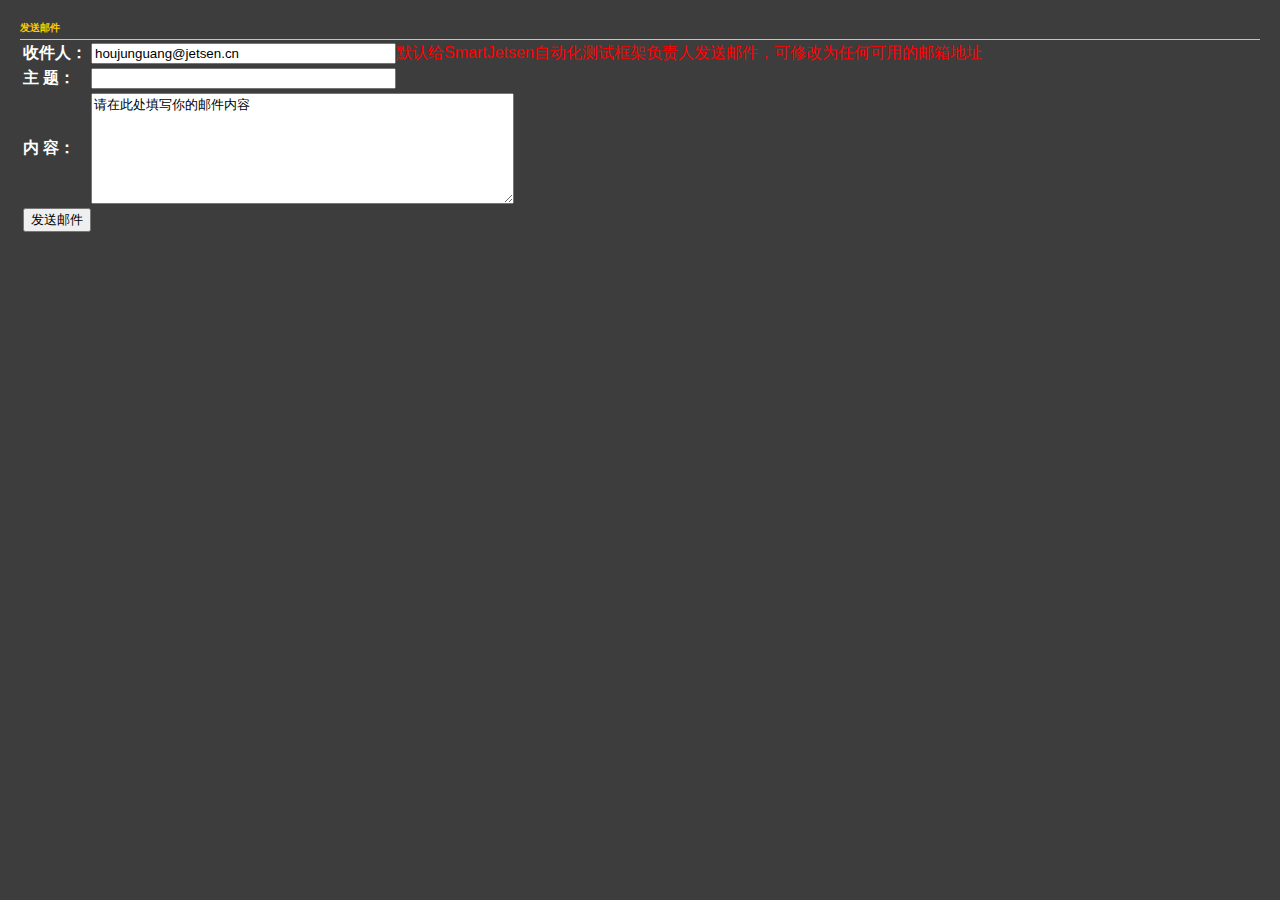
<file: WebAPP/emailform.html>
<html>   
  <head>
  <link href="CSS/basestyle.css" rel="stylesheet" type="text/css" media="screen" />  
  <META http-equiv="Content-Type" content="text/html; charset=UTF-8">  
  <title>SmartJetsen邮件通知表格</title>   
  </head>   
  <body>   
  <h1>发送邮件</h1>   
  <form name="form1" method="post" action="phpfiles/sendemail.php">   
  <table>   
  <tr><td><b>收件人：</b></td><td><input type="text" name="mailto" size="35" value = "houjunguang@jetsen.cn"/><font color ="red">默认给SmartJetsen自动化测试框架负责人发送邮件，可修改为任何可用的邮箱地址</font></td></tr>   
  <tr><td><b>主  题：</b></td>   
  <td><input type="text" name="mailsubject" size="35" /></td></tr>   
  <tr><td><b>内  容：</b></td>   
  <td><textarea name="mailbody" cols="50" rows="7" />请在此处填写你的邮件内容</textarea></td>   
  </tr>   
  <tr><td colspan="2">   
  <input type="submit" name="Submit" value="发送邮件" />   
  </td>   
  </tr>   
  </table>   
  </form>
  </body>   
</html>
</file>
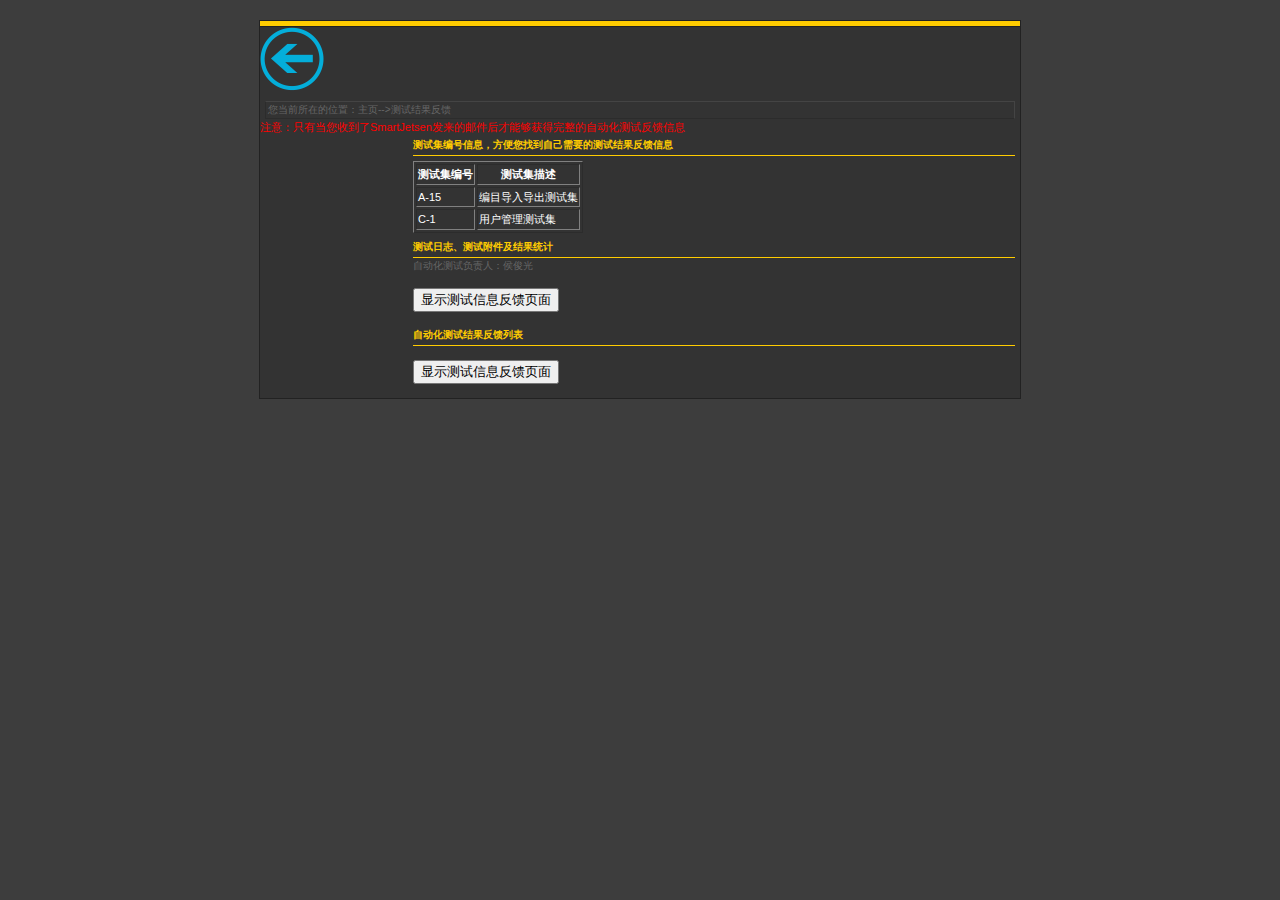
<file: WebAPP/monitor.html>
﻿<!DOCTYPE html PUBLIC "-//W3C//DTD XHTML 1.1//EN"
"http://www.w3.org/TR/xhtml11/DTD/xhtml11.dtd">
<html xmlns="http://www.w3.org/1999/xhtml" xml:lang="en">
	<head>
		<title>测试结果反馈</title>
		<meta http-equiv="content-type" content="text/html; charset=utf-8" />
		<script language="JavaScript">
			function onClickHide(DivId)
			{
			  if(document.getElementById(DivId).style.display=='')
			   { document.getElementById(DivId).style.display='none'; }
			   else
			   { document.getElementById(DivId).style.display=''; }
			   
			}
	    function onClickHideName()
             {           
               var elements = document.getElementsByTagName("div");
    	         for(var i = 0; i<elements.length; i++){
		       if(elements[i].getAttribute("name")=="feedback"){
			     elements[i].style.display = "none";
			  }
             }   
           }
		</script>
		<link rel="stylesheet" type="text/css" href="CSS/monitorstyle.css" />
	</head>
	<body onload="onClickHideName()">
		<div id="outer">
			<div class="orange"></div>
			<div>
				<img src="images/back.png" border="0"
					onclick="javascript:history.back(-1);" title="返回上一页">
			</div>
			<div id="location">
				您当前所在的位置：主页-->测试结果反馈
			</div>
			<div>
				<font color=red>注意：只有当您收到了SmartJetsen发来的邮件后才能够获得完整的自动化测试反馈信息</font>
			</div>
			<!--测试集编号列表-->
			<div id="right">
			  <h1>
					测试集编号信息，方便您找到自己需要的测试结果反馈信息
			  </h1>
			  <p>
			    <table border="1">
				  <tr>
                    <th>测试集编号</th>
                    <th>测试集描述</th>
                  </tr>
				  <tr>
                    <td>A-15</td>
                    <td>编目导入导出测试集</td>
                  </tr>
                  <tr>
                    <td>C-1</td>
                    <td>用户管理测试集</td>
                  </tr>
				</table>
			  </p>
			</div>
			<!--测试日志及测试结果统计-->
			<div id="right">
				<h1>
					测试日志、测试附件及结果统计
				</h1>
				<div class="htimeauth">
					自动化测试负责人：侯俊光
				</div>
				<h2>
					<button type="button" onclick="onClickHide('feedback1')">
						显示测试信息反馈页面
					</button>
				</h2>
				<div id="feedback1" name="feedback">					
					<p>
						<a>测试日志：&nbsp&nbsp&nbsp&nbsp&nbsp&nbsp&nbsp&nbsp&nbsp&nbsp&nbsp&nbsp&nbsp&nbsp&nbsp&nbsp</a>
						<a href="http://192.168.8.132:10006/TestLog/TestResult.log" target= "_blank ">
							<img border="0" src="images/log.png" /> </a>
					</p>
					<p>
						<a>Debug日志：&nbsp&nbsp&nbsp&nbsp&nbsp&nbsp&nbsp&nbsp&nbsp&nbsp&nbsp&nbsp&nbsp</a>
						<a href="http://192.168.8.132:10006/Debug/DebugLog.log" target= "_blank ">
							<img border="0" src="images/debug.png" /> </a>
					</p>
					<p>
						<a>测试附件：&nbsp&nbsp&nbsp&nbsp&nbsp&nbsp&nbsp&nbsp&nbsp&nbsp&nbsp&nbsp&nbsp&nbsp&nbsp&nbsp</a>
						<a href="http://192.168.8.132:10006/Attachments" target= "_blank ">
							<img border="0" src="images/Attachments.png" /> </a>
					</p>
					<p>
						<a>测试结果统计：&nbsp&nbsp&nbsp&nbsp&nbsp&nbsp&nbsp&nbsp&nbsp</a>
						<a href="http://192.168.8.132:10006/phpfiles/statistic.php">
							<img border="0" src="images/statistic.png" /> </a>
					</p>
				</div>
			</div>
			<!--测试信息反馈-->
			<div id="right">
				<div class="htimeauth">
					<h1>自动化测试结果反馈列表</h1>
				</div>
				<h2>
					<button type="button" onclick="onClickHide('feedback2')">
						显示测试信息反馈页面
					</button>
				</h2>
				<div id="feedback2" name="feedback">
					<p>
						<a>HTML测试报告：&nbsp&nbsp&nbsp&nbsp&nbsp</a>
						<a href="http://192.168.8.132:10006/TestReport" target= "_blank ">
							<img border="0" src="images/html.png" /> </a>
					</p>
					<p>
						<a>测试截图：&nbsp&nbsp&nbsp&nbsp&nbsp&nbsp&nbsp&nbsp&nbsp&nbsp&nbsp&nbsp&nbsp</a>
						<a href="http://192.168.8.132:10006/TestPicture" target= "_blank ">
							<img border="0" src="images/picture.png" /> </a>
					</p>
					<p>
						<a>测试录屏：&nbsp&nbsp&nbsp&nbsp&nbsp&nbsp&nbsp&nbsp&nbsp&nbsp&nbsp&nbsp&nbsp</a>
						<a href="http://192.168.8.132:10006/TestVideo/" target= "_blank ">
							<img border="0" src="images/video.png" /> </a>
					</p>
				</div>
			</div>
		</div>
	</body>
</html>
</file>
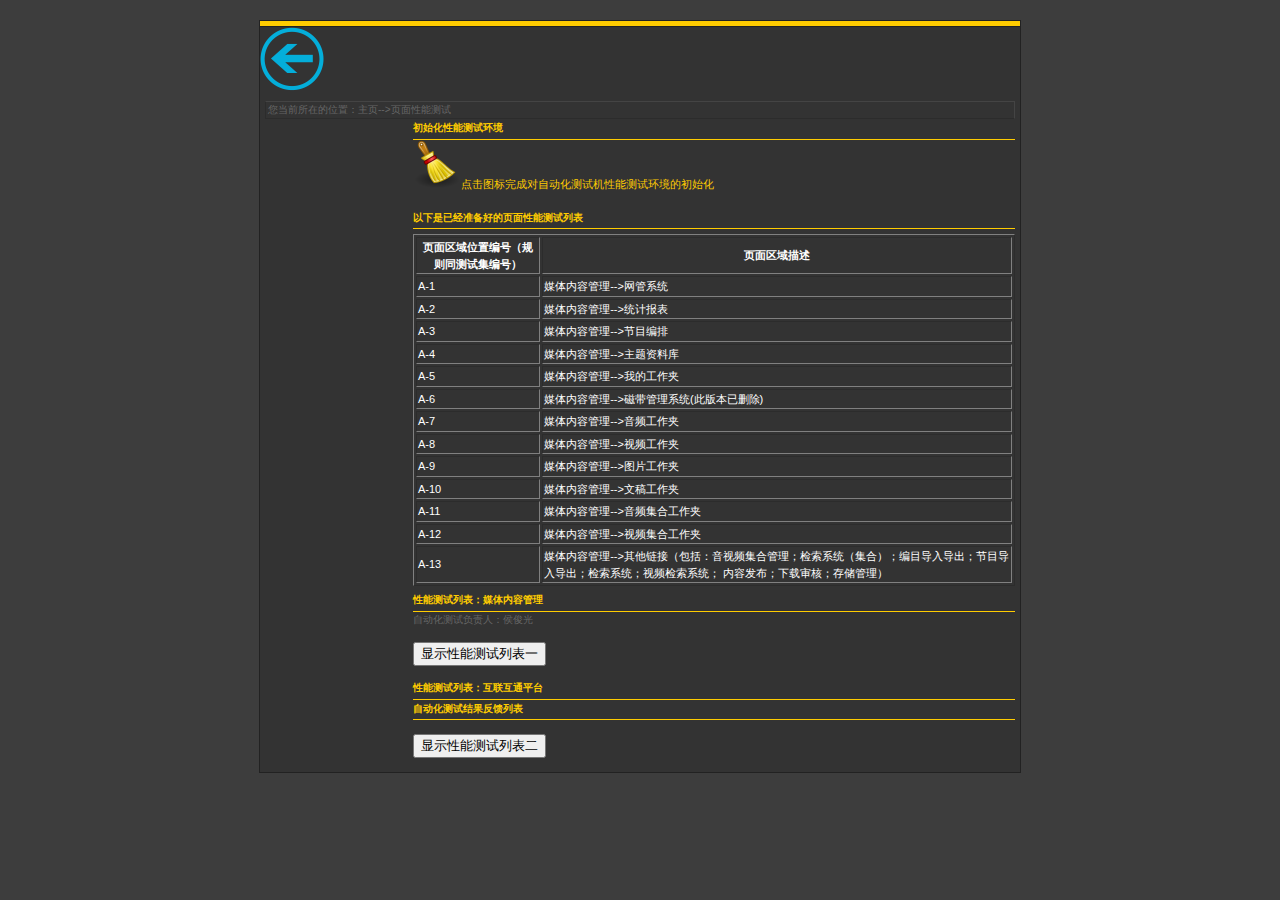
<file: WebAPP/pageload.html>
<!DOCTYPE html PUBLIC "-//W3C//DTD XHTML 1.1//EN"
"http://www.w3.org/TR/xhtml11/DTD/xhtml11.dtd">
<html xmlns="http://www.w3.org/1999/xhtml" xml:lang="en">
	<head>
		<title>页面性能测试</title>
		<meta http-equiv="content-type" content="text/html; charset=utf-8" />
		<script language="JavaScript">
			function onClickHide(DivId)
			{
			  if(document.getElementById(DivId).style.display=='')
			   { document.getElementById(DivId).style.display='none'; }
			   else
			   { document.getElementById(DivId).style.display=''; }
			   
			}
	    function onClickHideName()
             {           
               var elements = document.getElementsByTagName("div");
    	         for(var i = 0; i<elements.length; i++){
		       if(elements[i].getAttribute("name")=="pageload"){
			     elements[i].style.display = "none";
			  }
             }   
           }
		</script>
		<link rel="stylesheet" type="text/css" href="CSS/monitorstyle.css" />
	</head>
	<body onload="onClickHideName()">
		<div id="outer">
			<div class="orange"></div>
			<div>
				<img src="images/back.png" border="0"
					onclick="javascript:history.back(-1);" title="返回上一页">
			</div>
			<div id="location">
				您当前所在的位置：主页-->页面性能测试
			</div>
			<!--已完成的性能测试页面列表-->
			<div id="right">
			  <h1>
			       初始化性能测试环境
			  </h1>
			  <div>
						<a href="./phpfiles/Pageload/DeletePerformanceData.php" target= "_blank ">
							<img border="0" src="images/iniperformance_48.png" title="初始化性能测试环境" />点击图标完成对自动化测试机性能测试环境的初始化 </a>
			  </div>
			  <br />			
			  <h1>
					以下是已经准备好的页面性能测试列表
			  </h1>
			  <p>
			    <table border="1">
				  <tr>
                    <th>页面区域位置编号（规则同测试集编号）</th>
                    <th>页面区域描述</th>
                  </tr>
				  <tr>
                    <td>A-1</td>
                    <td>媒体内容管理-->网管系统</td>
                  </tr>
				  <tr>
                    <td>A-2</td>
                    <td>媒体内容管理-->统计报表</td>
                  </tr>
				  <tr>
                    <td>A-3</td>
                    <td>媒体内容管理-->节目编排</td>
                  </tr>
				  <tr>
                    <td>A-4</td>
                    <td>媒体内容管理-->主题资料库</td>
                  </tr>
				  <tr>
                    <td>A-5</td>
                    <td>媒体内容管理-->我的工作夹</td>
                  </tr>
				  <tr>
                    <td>A-6</td>
                    <td>媒体内容管理-->磁带管理系统(此版本已删除)</td>
                  </tr>
				  <tr>
                    <td>A-7</td>
                    <td>媒体内容管理-->音频工作夹</td>
                  </tr>
				  <tr>
                    <td>A-8</td>
                    <td>媒体内容管理-->视频工作夹</td>
                  </tr>
				  <tr>
                    <td>A-9</td>
                    <td>媒体内容管理-->图片工作夹</td>
                  </tr>
				  <tr>
                    <td>A-10</td>
                    <td>媒体内容管理-->文稿工作夹</td>
                  </tr>
				  <tr>
                    <td>A-11</td>
                    <td>媒体内容管理-->音频集合工作夹</td>
                  </tr>
				  <tr>
                    <td>A-12</td>
                    <td>媒体内容管理-->视频集合工作夹</td>
                  </tr>
				  <tr>
                    <td>A-13</td>
                    <td>媒体内容管理-->其他链接（包括：音视频集合管理；检索系统（集合）；编目导入导出；节目导入导出；检索系统；视频检索系统；
					内容发布；下载审核；存储管理）</td>
                  </tr>
				</table>
			  </p>
			</div>
			<!--具体的页面性能测试列表项-->
			<div id="right">
				<h1>
					性能测试列表：媒体内容管理
				</h1>
				<div class="htimeauth">
					自动化测试负责人：侯俊光
				</div>
				<h2>
					<button type="button" onclick="onClickHide('pageload1')">
						显示性能测试列表一
					</button>
				</h2>
				<div id="pageload1" name="pageload">					
					<p> 					  
					  <form action="phpfiles/Pageload/A-1.php" method="post">
						<input name="submit" type="image" src = "images/Pageload.png">A-1网管系统<a>
					  </form>
					  <form action="phpfiles/Pageload/A-2.php" method="post">
						<input name="submit" type="image" src = "images/Pageload.png">A-2统计报表<a>
					  </form>
					  <form action="phpfiles/Pageload/A-3.php" method="post">
						<input name="submit" type="image" src = "images/Pageload.png">A-3节目编排<a>
					  </form>
					  <form action="phpfiles/Pageload/A-4.php" method="post">
						<input name="submit" type="image" src = "images/Pageload.png">A-4主题资料库<a>
					  </form>
					  <form action="phpfiles/Pageload/A-5.php" method="post">
						<input name="submit" type="image" src = "images/Pageload.png">A-5我的工作夹<a>
					  </form>
					  <form action="" method="post">
						<input name="submit" type="image" src = "images/Pageload.png">A-6磁带管理系统（此版本已删除，不能用）<a>
					  </form>
					  <form action="phpfiles/Pageload/A-7.php" method="post">
						<input name="submit" type="image" src = "images/Pageload.png">A-7音频工作夹<a>
					  </form>
					  <form action="phpfiles/Pageload/A-8.php" method="post">
						<input name="submit" type="image" src = "images/Pageload.png">A-8视频工作夹<a>
					  </form>
					  <form action="phpfiles/Pageload/A-9.php" method="post">
						<input name="submit" type="image" src = "images/Pageload.png">A-9图片工作夹<a>
					  </form>
					  <form action="phpfiles/Pageload/A-10.php" method="post">
						<input name="submit" type="image" src = "images/Pageload.png">A-10文稿工作夹<a>
					  </form>
					  <form action="phpfiles/Pageload/A-11.php" method="post">
						<input name="submit" type="image" src = "images/Pageload.png">A-11音频集合工作夹<a>
					  </form>
					  <form action="phpfiles/Pageload/A-12.php" method="post">
						<input name="submit" type="image" src = "images/Pageload.png">A-12视频集合工作夹<a>
					  </form>
					  <form action="phpfiles/Pageload/A-13.php" method="post">
						<input name="submit" type="image" src = "images/Pageload.png">A-13其他链接<a>
					  </form>
					</p>
				</div>
			</div>
			<!--测试信息反馈-->
			<div id="right">
			    <h1>
				    性能测试列表：互联互通平台
				</h1>
				<div class="htimeauth">
					<h1>自动化测试结果反馈列表</h1>
				</div>
				<h2>
					<button type="button" onclick="onClickHide('pageload2')">
						显示性能测试列表二
					</button>
				</h2>
				<div id="pageload2" name="pageload">
					<p>
						<form action="phpfiles/Pageload/A-1.php" method="post">
						  <input name="submit" type="image" src = "images/Pageload.png" target="_blank">A-1网管系统<a>
					    </form>
					</p>
				</div>
			</div>
		</div>
	</body>
</html>
</file>
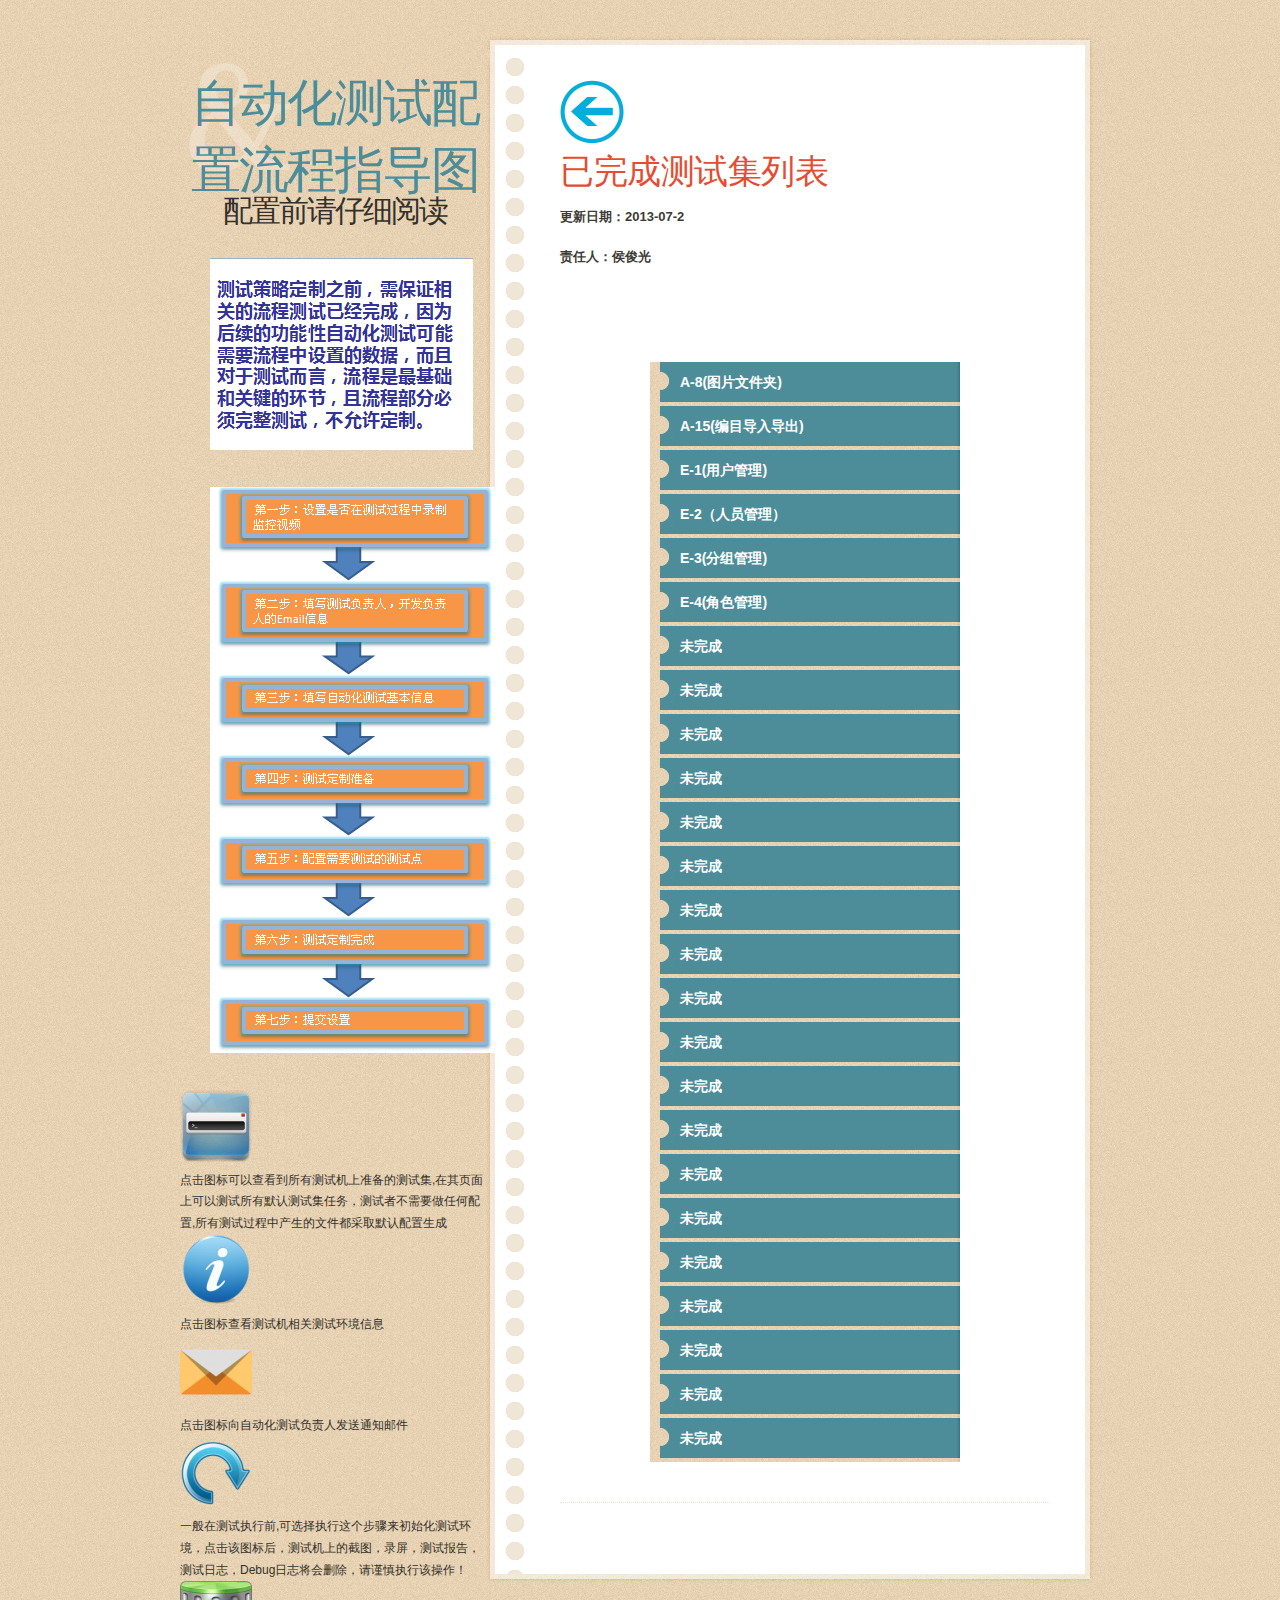
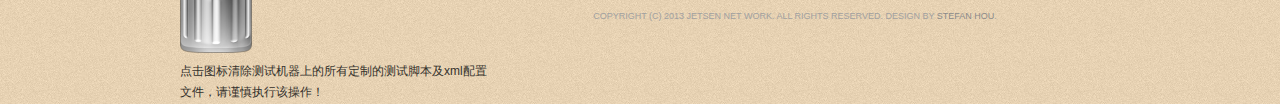
<file: WebAPP/testsuitelist.html>
<!DOCTYPE html PUBLIC "-//W3C//DTD XHTML 1.0 Strict//EN" "http://www.w3.org/TR/xhtml1/DTD/xhtml1-strict.dtd">
<html xmlns="http://www.w3.org/1999/xhtml">
<head>
<meta name="keywords" content="" />
<meta name="description" content="" />
<meta http-equiv="content-type" content="text/html; charset=utf-8" />
<title>测试集配置列表</title>
<link href="CSS/testsuiteliststyle.css" rel="stylesheet" type="text/css" media="screen" />
</head>
<body>
<div id="wrapper">
	<div id="page">
		<div id="page-bgtop">
			<div id="page-bgbtm">
				<div id="content">
					<div class="post">
					    <h1><div><img src="images/back.png" border="0" onclick="javascript:history.back(-1);" title="返回上一页"></div></h1>
						<h2 class="title"><a>已完成测试集列表</a></h2>
						<p class="meta"><span class="date">更新日期：2013-07-2</span></p>
						<p class="meta"><span>责任人：侯俊光</span></p>
						<div style="clear: both;">&nbsp;</div>
						<div class="entry">
							<div id="menu">
						<ul>
						    <li><a href="./Project/A/A-8-config.html">A-8(图片文件夹)</a></li>
							<li><a href="A-15-config.html">A-15(编目导入导出)</a></li>
							<li><a href="./Project/E/E-1-config.html">E-1(用户管理)</a></li>
							<li><a href="./Project/E/E-2-config.html">E-2（人员管理）</a></li>
							<li><a href="./Project/E/E-3-config.html">E-3(分组管理)</a></li>
							<li><a href="./Project/E/E-4-config.html">E-4(角色管理)</a></li>
							<li><a href="#">未完成</a></li>
							<li><a href="#">未完成</a></li>
							<li><a href="#">未完成</a></li>
							<li><a href="#">未完成</a></li>
							<li><a href="#">未完成</a></li>
							<li><a href="#">未完成</a></li>
							<li><a href="#">未完成</a></li>
							<li><a href="#">未完成</a></li>
							<li><a href="#">未完成</a></li>
							<li><a href="#">未完成</a></li>
							<li><a href="#">未完成</a></li>
							<li><a href="#">未完成</a></li>
							<li><a href="#">未完成</a></li>
							<li><a href="#">未完成</a></li>
							<li><a href="#">未完成</a></li>
							<li><a href="#">未完成</a></li>
							<li><a href="#">未完成</a></li>
							<li><a href="#">未完成</a></li>
							<li><a href="#">未完成</a></li>
						</ul>
					</div>
						</div>
					</div>
					<div style="clear: both;">&nbsp;</div>
				</div>
				<!-- end #content -->
				<div id="sidebar">
					<div id="logo">
						<h1><a>自动化测试配置流程指导图</a></h1>
						<p><a>配置前请仔细阅读</a></p>						
					    <ul>
						<p><img src="images/notice1.png"></p>
						<p><img src="images/config_flow.png"></p>
						<div>
						<a href="./phpfiles/showraketask.php" target= "_blank ">
							<img border="0" src="images/RunningTest_72.png" title="运行所有测试机上的默认测试任务" /> </a><br />点击图标可以查看到所有测试机上准备的测试集,在其页面上可以测试所有默认测试集任务，测试者不需要做任何配置,所有测试过程中产生的文件都采取默认配置生成
			            </div>
						<div>
						<a href="./phpfiles/sysinfo.php" target= "_blank ">
							<img border="0" src="images/sysinfo.png" title="查看测试机器环境信息" /> </a><br />点击图标查看测试机相关测试环境信息
			            </div>
						<div>
						<a href="emailform.html" target= "_blank ">
							<img border="0" src="images/email.png" title="给自动化测试负责人发送通知邮件" /></a><br />点击图标向自动化测试负责人发送通知邮件
			            </div>
						<div>
						<a href="./phpfiles/ini.php" target= "_blank ">
							<img border="0" src="images/ini.png" title="初始化测试机环境" /></a><br />一般在测试执行前,可选择执行这个步骤来初始化测试环境，点击该图标后，测试机上的截图，录屏，测试报告，测试日志，Debug日志将会删除，请谨慎执行该操作！
			            </div>
						<div>
						<a href="./phpfiles/deletescript.php" target= "_blank ">
							<img border="0" src="images/delete.png" title="初始化定制测试环境" /></a><br />点击图标清除测试机器上的所有定制的测试脚本及xml配置文件，请谨慎执行该操作！
			            </div>
						</ul>
					</div>
				</div>
				<!-- end #sidebar -->
				<div style="clear: both;">&nbsp;</div>
			</div>
		</div>
	</div>
	<!-- end #page -->
</div>
<div id="footer">
	<p>Copyright (c) 2013 Jetsen net work. All rights reserved. Design by <a>Stefan HOU</a>.</p>
</div>
<!-- end #footer -->
</body>
</html>
</file>
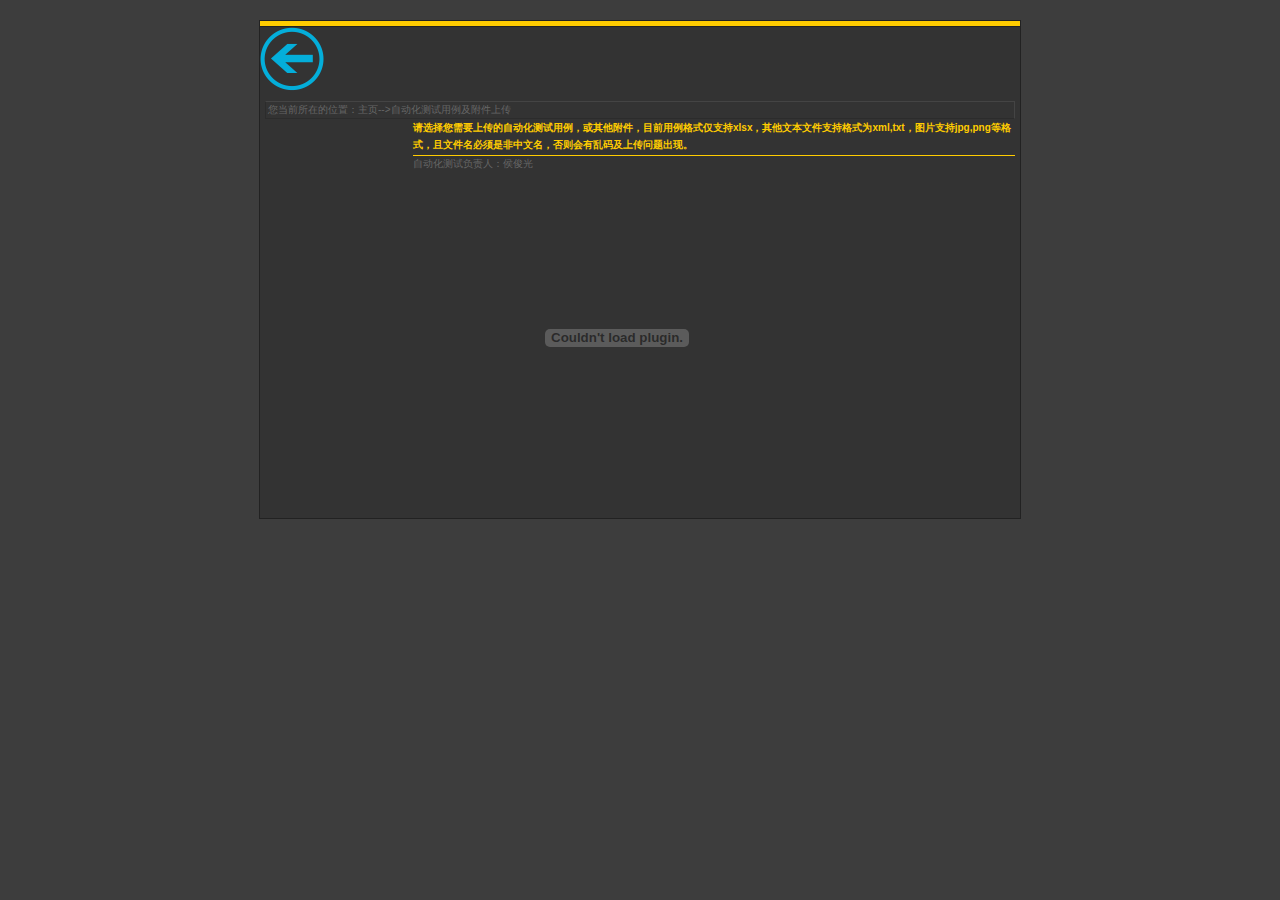
<file: WebAPP/upload.html>
﻿<!DOCTYPE html PUBLIC "-//W3C//DTD XHTML 1.1//EN"
"http://www.w3.org/TR/xhtml11/DTD/xhtml11.dtd">
<html xmlns="http://www.w3.org/1999/xhtml" xml:lang="en">
	<head>
		<title>自动化测试用例及附件上传</title>
		<meta http-equiv="content-type" content="text/html; charset=utf-8" />
		<script language="JavaScript">
		function challs_flash_update(){ //Flash 初始化函数
	var a={};
	//定义变量为Object 类型

	a.title = "上传文件"; //设置组件头部名称
	
	a.FormName = "Filedata";
	//设置Form表单的文本域的Name属性
	
	a.url="phpfiles/update.php"; 
	//设置服务器接收代码文件
	
	a.parameter="bs=tyi&id=50"; 
	//设置提交参数，以GET形式提交
	
	a.typefile=["Files (*.xlsx,*.xml,*.txt，*.doc)","*.xlsx;*.xml;*.txt;*.doc;","GIF (*.gif)","*.gif;","PNG (*.png)","*.png;","JPEG (*.jpg,*.jpeg)","*.jpg;*.jpeg;"];
	//设置可以上传文件 数组类型
	//"Images (*.gif,*.png,*.jpg)"为用户选择要上载的文件时可以看到的描述字符串,
	//"*.gif;*.png;*.jpg"为文件扩展名列表，其中列出用户选择要上载的文件时可以看到的 Windows 文件格式，以分号相隔
	//2个为一组，可以设置多组文件类型
	
	a.UpSize=0;
	//可限制传输文件总容量，0或负数为不限制，单位MB
	
	a.fileNum=0;
	//可限制待传文件的数量，0或负数为不限制
	
	a.size=1;
	//上传单个文件限制大小，单位MB，可以填写小数类型
	
	a.FormID=['select','select2'];
	//设置每次上传时将注册了ID的表单数据以POST形式发送到服务器
	//需要设置的FORM表单中checkbox,text,textarea,radio,select项目的ID值,radio组只需要一个设置ID即可
	//参数为数组类型，注意使用此参数必须有 challs_flash_FormData() 函数支持
	
	a.autoClose=1;
	//上传完成条目，将自动删除已完成的条目，值为延迟时间，以秒为单位，当值为 -1 时不会自动关闭，注意：当参数CompleteClose为false时无效
	
	a.CompleteClose=true;
	//设置为true时，上传完成的条目，将也可以取消删除条目，这样参数 UpSize 将失效, 默认为false
	
	a.repeatFile=true;
	//设置为true时，可以过滤用户已经选择的重复文件，否则可以让用户多次选择上传同一个文件，默认为false
	
	a.returnServer=true;
	//设置为true时，组件必须等到服务器有反馈值了才会进行下一个步骤，否则不会等待服务器返回值，直接进行下一步骤，默认为false
	
	a.MD5File = 1;
	//设置MD5文件签名模式，参数如下 ,注意：FLASH无法计算超过100M的文件,在无特殊需要时，请设置为0
	//0为关闭MD5计算签名
	//1为直接计算MD5签名后上传
	//2为计算签名，将签名提交服务器验证，在根据服务器反馈来执行上传或不上传
	//3为先提交文件基本信息，根据服务器反馈，执行MD5签名计算或直接上传，如果是要进行MD5计算，计算后，提交计算结果，在根据服务器反馈，来执行是否上传或不上传
	
	a.loadFileOrder=true;
	//选择的文件加载文件列表顺序，TRUE = 正序加载，FALSE = 倒序加载
	
	a.mixFileNum=0;
	//至少选择的文件数量，设置这个将限制文件列表最少正常数量（包括等待上传和已经上传）为设置的数量，才能点击上传，0为不限制
	
	a.ListShowType = 2;
	//文件列表显示类型：1 = 传统列表显示，2 = 缩略图列表显示（适用于图片专用上传）
	
	a.InfoDownRight = "等待上传：%1%个  已上传：%2%个";
	//右下角统计信息的文本设置,文本中的 %1% = 等待上传数量的替换符号，%2% = 已经上传数量的替换符号
	
	a.TitleSwitch = true;
	//是否显示组件头部
	
	a.ForceFileNum=0;
	//强制条目数量，已上传和待上传条目相加等于为设置的值（不包括上传失败的条目），否则不让上传, 0为不限制，设置限制后mixFileNum,autoClose和fileNum属性将无效！
	
	a.autoUpload = false;
	//设置为true时，用户选择文件后，直接开始上传，无需点击上传，默认为false;
	
	a.adjustOrder = true;
	//设置为true时，用户可以拖动列表，重新排列位置
	
	a.deleteAllShow = true;
	//设置是否显示，全部清除按钮
	
	return a ;
	//返回Object
}

function challs_flash_onComplete(a){ //每次上传完成调用的函数，并传入一个Object类型变量，包括刚上传文件的大小，名称，上传所用时间,文件类型
	var name=a.fileName; //获取上传文件名
	var size=a.fileSize; //获取上传文件大小，单位字节
	var time=a.updateTime; //获取上传所用时间 单位毫秒
	var type=a.fileType; //获取文件类型，在 Windows 上，此属性是文件扩展名。 在 Macintosh 上，此属性是由四个字符组成的文件类型
	document.getElementById('show').innerHTML+=name+' --- '+size+'字节 ----文件类型：'+type+'--- 用时 '+(time/1000)+'秒<br><br>'
}

function challs_flash_onCompleteData(a){ //获取服务器反馈信息事件
	document.getElementById('show').innerHTML+='<font color="#ff0000">服务器端反馈信息：</font><br />'+a+'<br />';	
}
function challs_flash_onStart(a){ //开始一个新的文件上传时事件,并传入一个Object类型变量，包括刚上传文件的大小，名称，类型
	var name=a.fileName; //获取上传文件名
	var size=a.fileSize; //获取上传文件大小，单位字节
	var type=a.fileType; //获取文件类型，在 Windows 上，此属性是文件扩展名。 在 Macintosh 上，此属性是由四个字符组成的文件类型
	document.getElementById('show').innerHTML+=name+'开始上传！<br />';
	
	return true; //返回 false 时，组件将会停止上传
}

function challs_flash_onCompleteAll(a){ //上传文件列表全部上传完毕事件,参数 a 数值类型，返回上传失败的数量
	document.getElementById('show').innerHTML+='<font color="#ff0000">所有文件上传完毕，</font>上传失败'+a+'个！<br />';
	//window.location.href='http://www.access2008.cn/update'; //传输完成后，跳转页面
}

function challs_flash_deleteAllFiles(){ //清空按钮点击时，出发事件

	//返回 true 清空，false 不清空
	return confirm("你确定要清空列表吗?");
}

function challs_flash_onError(a){ //上传文件发生错误事件，并传入一个Object类型变量，包括错误文件的大小，名称，类型
	var err=a.textErr; //错误信息
	var name=a.fileName; //获取上传文件名
	var size=a.fileSize; //获取上传文件大小，单位字节
	var type=a.fileType; //获取文件类型，在 Windows 上，此属性是文件扩展名。 在 Macintosh 上，此属性是由四个字符组成的文件类型
	document.getElementById('show').innerHTML+='<font color="#ff0000">'+name+' - '+err+'</font><br />';
}

function challs_flash_FormData(a){ // 使用FormID参数时必要函数
	try{
		var value = '';
		var id=document.getElementById(a);
		if(id.type == 'radio'){
			var name = document.getElementsByName(id.name);
			for(var i = 0;i<name.length;i++){
				if(name[i].checked){
					value = name[i].value;
				}
			}
		}else if(id.type == 'checkbox'){
			var name = document.getElementsByName(id.name);
			for(var i = 0;i<name.length;i++){
				if(name[i].checked){
					if(i>0) value+=",";
					value += name[i].value;
				}
			}
		}else{
			value = id.value;
		}
		return value;
	 }catch(e){
		return '';
	 }
}

function challs_flash_style(){ //组件颜色样式设置函数
	var a = {};
	
	/*  整体背景颜色样式 */
	a.backgroundColor=['#f6f6f6','#f3f8fd','#dbe5f1'];	//颜色设置，3个颜色之间过度
	a.backgroundLineColor='#5576b8';					//组件外边框线颜色
	a.backgroundFontColor='#066AD1';					//组件最下面的文字颜色
	a.backgroundInsideColor='#FFFFFF';					//组件内框背景颜色
	a.backgroundInsideLineColor=['#e5edf5','#34629e'];	//组件内框线颜色，2个颜色之间过度
	a.upBackgroundColor='#ffffff';						//上翻按钮背景颜色设置
	a.upOutColor='#000000';								//上翻按钮箭头鼠标离开时颜色设置
	a.upOverColor='#FF0000';							//上翻按钮箭头鼠标移动上去颜色设置
	a.downBackgroundColor='#ffffff';					//下翻按钮背景颜色设置
	a.downOutColor='#000000';							//下翻按钮箭头鼠标离开时颜色设置
	a.downOverColor='#FF0000';							//下翻按钮箭头鼠标移动上去时颜色设置
	
	/*  头部颜色样式 */
	a.Top_backgroundColor=['#e0eaf4','#bcd1ea']; 		//颜色设置，数组类型，2个颜色之间过度
	a.Top_fontColor='#245891';							//头部文字颜色
	
	
	/*  按钮颜色样式 */
	a.button_overColor=['#FBDAB5','#f3840d'];			//鼠标移上去时的背景颜色，2个颜色之间过度
	a.button_overLineColor='#e77702';					//鼠标移上去时的边框颜色
	a.button_overFontColor='#ffffff';					//鼠标移上去时的文字颜色
	a.button_outColor=['#ffffff','#dde8fe']; 			//鼠标离开时的背景颜色，2个颜色之间过度
	a.button_outLineColor='#91bdef';					//鼠标离开时的边框颜色
	a.button_outFontColor='#245891';					//鼠标离开时的文字颜色
	
	/* 文件列表样式 */
	a.List_backgroundColor='#EAF0F8';					//列表背景色
	a.List_fontColor='#333333';							//列表文字颜色
	a.List_LineColor='#B3CDF1';							//列表分割线颜色
	a.List_cancelOverFontColor='#ff0000';				//列表取消文字移上去时颜色
	a.List_cancelOutFontColor='#D76500';				//列表取消文字离开时颜色
	a.List_progressBarLineColor='#B3CDF1';				//进度条边框线颜色
	a.List_progressBarBackgroundColor='#D8E6F7';		//进度条背景颜色	
	a.List_progressBarColor=['#FFCC00','#FFFF00'];		//进度条进度颜色，2个颜色之间过度
	
	/* 错误提示框样式 */
	a.Err_backgroundColor='#C0D3EB';					//提示框背景色
	a.Err_LineColor='#5D7CBB';							//提示框边框线景色
	a.Err_cancelOverColor='#0066CC';					//提示框取消按钮移上去时颜色
	a.Err_cancelOutColor='#FF0000';						//提示框取消按钮离开时颜色
	a.Err_fontColor='#245891';							//提示框文字颜色
	
	
	return a;
}


var isMSIE = (navigator.appName == "Microsoft Internet Explorer");   
function thisMovie(movieName){   
  if(isMSIE){   
  	return window[movieName];   
  }else{
  	return document[movieName];   
  }   
}
		</script>
		<link rel="stylesheet" type="text/css" href="CSS/monitorstyle.css" />
	</head>
	<body>
		<div id="outer">
			<div class="orange"></div>
			<div>
				<img src="images/back.png" border="0"
					onclick="javascript:history.back(-1);" title="返回上一页">
			</div>
			<div id="location">
				您当前所在的位置：主页-->自动化测试用例及附件上传
			</div>
			<div id="right">
				<h1>
					请选择您需要上传的自动化测试用例，或其他附件，目前用例格式仅支持xlsx，其他文本文件支持格式为xml,txt，图片支持jpg,png等格式，且文件名必须是非中文名，否则会有乱码及上传问题出现。
				</h1>
				<div class="htimeauth">
					自动化测试负责人：侯俊光
				</div>
				<div>					
	            <p>
					<object classid="clsid:d27cdb6e-ae6d-11cf-96b8-444553540000" codebase="http://download.macromedia.com/pub/shockwave/cabs/flash/swflash.cab#version=11.7.700.224" width="580" height="460" id="update" align="middle">
                   <param name="allowFullScreen" value="false" />
                   <param name="allowScriptAccess" value="always" />
	               <param name="movie" value="update.swf" />
                   <param name="quality" value="high" />
                   <param name="bgcolor" value="#ffffff" />
                    <embed src="update.swf" quality="high" bgcolor="#ffffff" width="408" height="320" name="update" align="middle" allowScriptAccess="always" allowFullScreen="false" type="application/x-shockwave-flash" pluginspage="http://www.macromedia.com/go/getflashplayer" />
	               </object>
				</p>   
				   <div id="show" style="margin-top:20px; width:500px; text-align:left;"></div>
				</div>
			</div>
		</div>
	</body>
</html>
</file>
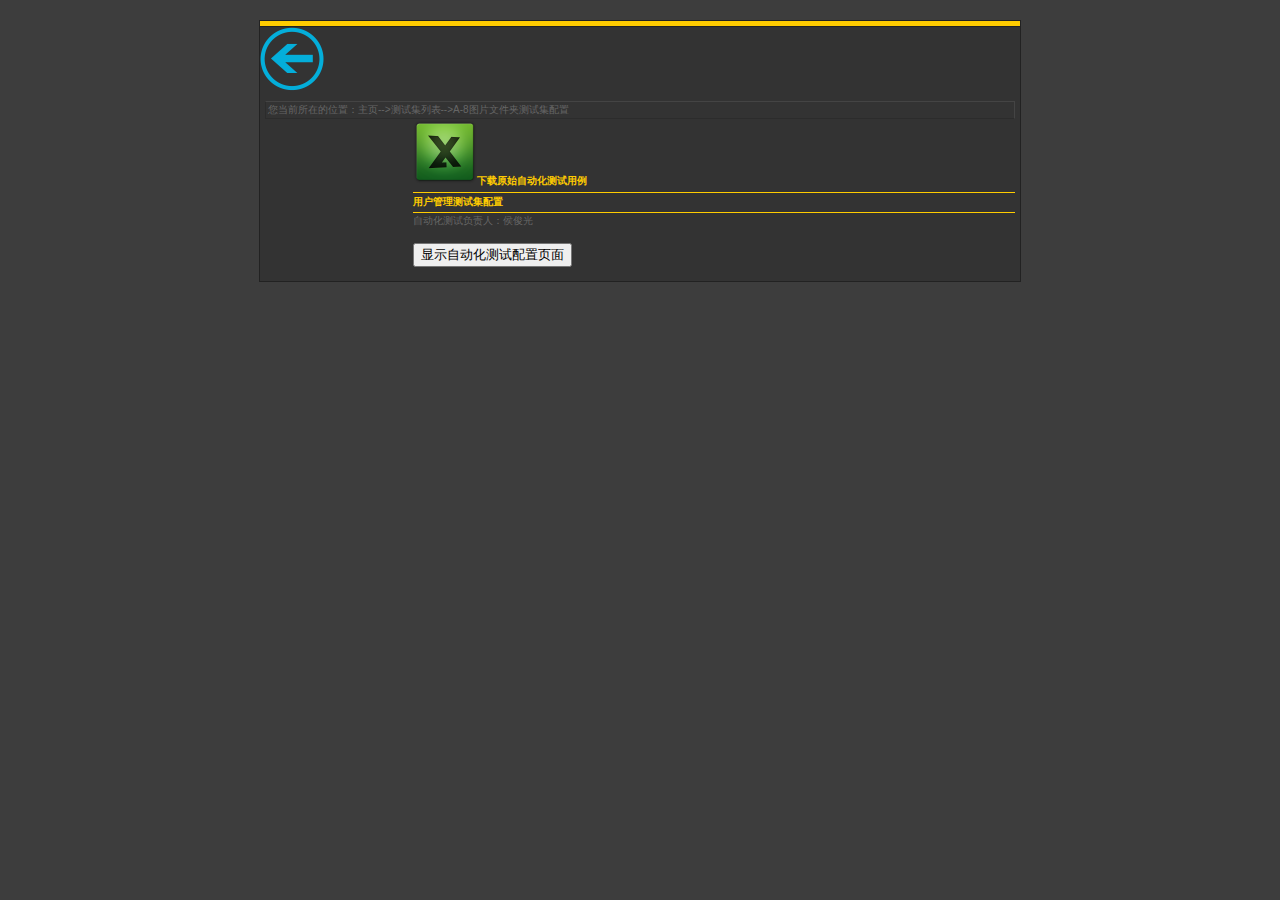
<file: WebAPP/Project/A/A-8-config.html>
﻿<!DOCTYPE html PUBLIC "-//W3C//DTD XHTML 1.1//EN"
"http://www.w3.org/TR/xhtml11/DTD/xhtml11.dtd">
<html xmlns="http://www.w3.org/1999/xhtml" xml:lang="en">
	<head>
		<title>测试集A-8配置页面</title>
		<meta http-equiv="content-type" content="text/html; charset=utf-8" />
		<script language="JavaScript">
			function onClickHide(DivId)
			{
			  if(document.getElementById(DivId).style.display=='')
			   { document.getElementById(DivId).style.display='none'; }
			   else
			   { document.getElementById(DivId).style.display=''; }
			   
			}
	    function onClickHideName()
             {           
               var elements = document.getElementsByTagName("div");
    	         for(var i = 0; i<elements.length; i++){
		       if(elements[i].getAttribute("name")=="config"){
			     elements[i].style.display = "none";
			  }
             }   
           }
		function getReady()
           {    
              alert('测试集定制已准备完成！');
           }  
		function Finish()
           {    
              alert('测试集定制已完成！');
           }    
		</script>
		<link rel="stylesheet" type="text/css" href="CSS/configstyle.css" />
	</head>
	<body onload="onClickHideName()">
		<div id="outer">
			<div class="orange"></div>
			<div>
				<img src="images/back.png" border="0"
					onclick="javascript:history.back(-1);" title="返回上一页">
			</div>
			<div id="location">
				您当前所在的位置：主页-->测试集列表-->A-8图片文件夹测试集配置
			</div>
			<div id="right">
			    <h1>
				    <a href="http://192.168.8.132:10006/Testcase" target="_blank"><img border="0" src="images/testcase.png" />下载原始自动化测试用例 </a>
				</h1>
				<h1>
					用户管理测试集配置
				</h1>
				<div class="htimeauth">
					自动化测试负责人：侯俊光
				</div>
				<h2>
					<button type="button" onclick="onClickHide('config')">
						显示自动化测试配置页面
					</button>
				</h2>
				<div id="config" name="config">					
					<p>
					<form action="http://192.168.8.132:10006/phpfiles/A-8/A-8-config.php" method="post">
					<h2>第一步：测试过程中是否录制视频？(若想录屏就写为yes，不想则写为no)</h2>
					<br />
					<input type="text" name="recordstatus" value="yes/no" />
					<br />
                    <br />					
					<h2>第二步：填写测试责任人及开发责任人邮箱地址（两个地址必须都填写，如果必须只要一方接收邮件，两个邮箱地址可写一致，或保持默认邮箱信息不做修改）</h2>
					<br />
					<input type="text" name="testeraddr" value="tester@jetsen.cn"/>
					<br />
					<br />
					<input type="text" name="developeraddr" value="developer@jetsen.cn"/>
					<br />
					<br />
					<h2>第三步，填写自动化测试基本信息</h2>
					<input type="text" name="testername" value="请在此处填写您的姓名"/>
					<br />
					<br />
					<input type="text" name="reportname" style="width:500px;height:18px" value="请在此处填写HTML报告名，如：自动化测试.html"/>
					<br />
					<br />
					<input type="text" name="reportdescription" style="width:500px;height:18px" value="请在此处填写自动化测试报告题目，如：自定义自动化测试"/>
					<br />
					<br />
					<input type="submit" name="basetestinfo" value="提交基本测试配置"/><br />
					<br />
					</form>
					
					<form action="http://192.168.8.132:10006/phpfiles/A-8/A-8.php" method="post">
					<h2>第四步：测试定制准备工作</h2><br />
                    准备定制：<input type="text" name="prepare" readonly="readonly" value="require 'F:/Jetsen_AutoTest_project/SmartJetsen/Project/A-8_PictureFolder/PictureFolder-Web.rb';require 'F:/Jetsen_AutoTest_project/SmartJetsen/Lib/DebugLog.rb';$debug = DebugLog.new;begin;test = AutoTest.new;test.prepare;" />
					<input type="button" name="preparebutton" onclick="getReady()" value="准备定制"/><br />
										
					<h2>第五步：测试点选择（说明：想测试哪个测试点，就将前面的#号去掉）</h2><br />
					<textarea style="width:500px;height:300px"  id="autotestscript" name="AutoTestScript" value = "HJG">
#test.pt1;
#test.pt2;
#test.pt3;
#test.pt4;
#test.pt5;
					</textarea><br />
					
					<h2>第六步：完成定制设置</h2><br />					
                    <input type="text" name="finish" readonly="readonly" value="test.finish;rescue;$debug.writedebug('A-8');ensure;$ie.close;$extra.closeRecorder;end" />
					<input type="button" name="finishbutton" onclick="Finish()" value="完成定制"/><br />

					<h2>第七步：所有配置提交</h2><br />
					<input type="submit" name="updatesubmit" value="提交设置"/><br />
					</form>
					</p>
					<p>
					<h1>检查测试配置相关文件是否正确生成（保险起见，请执行这一步，若您按照流程正确执行了前六步操作，在目标路径会生成.rb文件和一个带有基本测试配置信息的xml文件生成，文件名为测试集编号）</h1>
					<form action="http://192.168.8.132:10006/phpfiles/listfiles.php" method="post">
					<input type="submit" name="Checkfiles" value="检测测试脚本及配置文件是否已生成"><a>
					</form>
					</p>
					<p>
					<h1>请先提交好配置后再运行测试脚本！</h1>
					<form action="http://192.168.8.132:10006/phpfiles/A-8/Run-A-8.php" method="post">
					<input type="submit" name="RunningTest" value="运行测试脚本"><a>
					</form>
					</p>
				</div>
			</div>
		</div>
	</body>
</html>
</file>
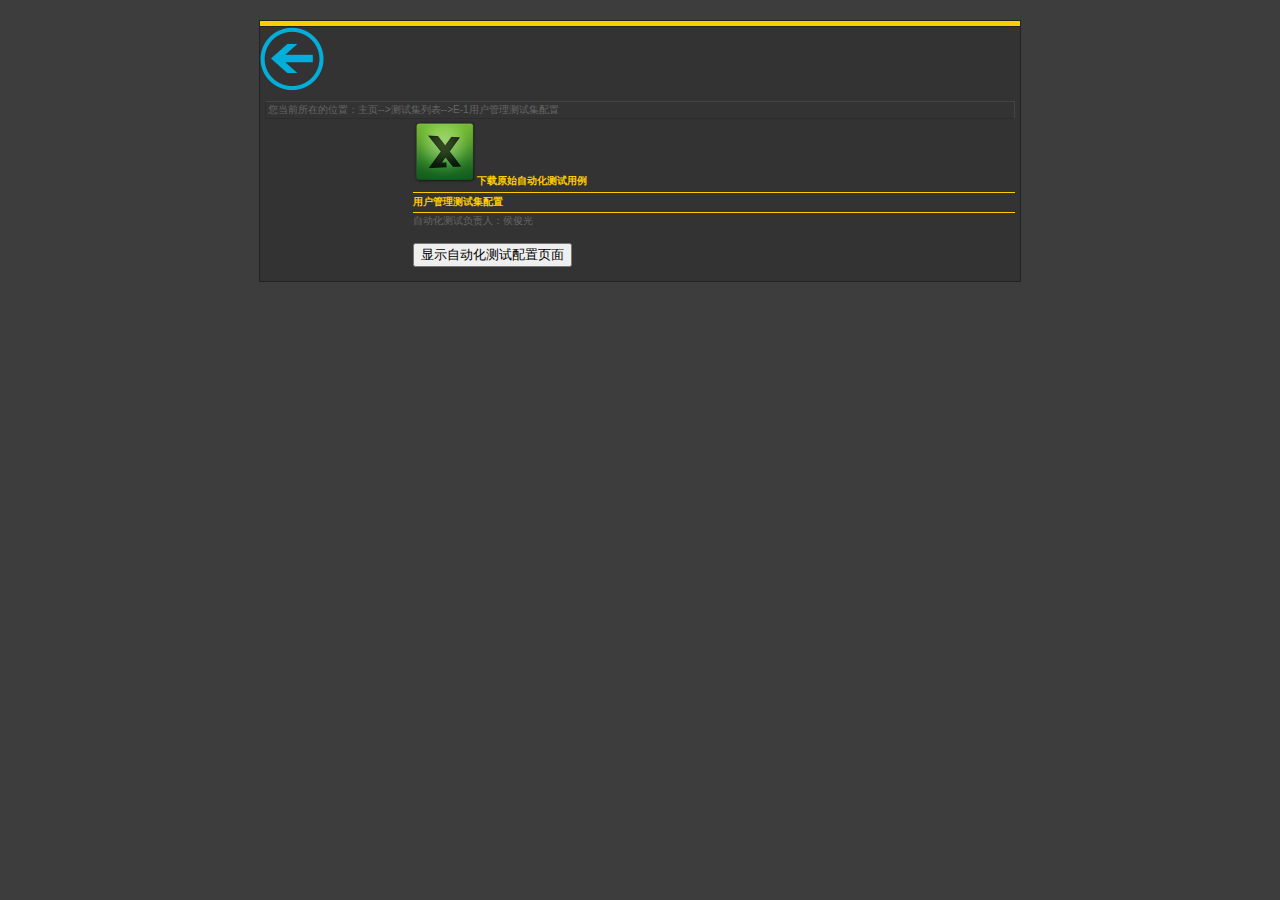
<file: WebAPP/Project/E/E-1-config.html>
﻿<!DOCTYPE html PUBLIC "-//W3C//DTD XHTML 1.1//EN"
"http://www.w3.org/TR/xhtml11/DTD/xhtml11.dtd">
<html xmlns="http://www.w3.org/1999/xhtml" xml:lang="en">
	<head>
		<title>测试集E-1配置页面</title>
		<meta http-equiv="content-type" content="text/html; charset=utf-8" />
		<script language="JavaScript">
			function onClickHide(DivId)
			{
			  if(document.getElementById(DivId).style.display=='')
			   { document.getElementById(DivId).style.display='none'; }
			   else
			   { document.getElementById(DivId).style.display=''; }
			   
			}
	    function onClickHideName()
             {           
               var elements = document.getElementsByTagName("div");
    	         for(var i = 0; i<elements.length; i++){
		       if(elements[i].getAttribute("name")=="config"){
			     elements[i].style.display = "none";
			  }
             }   
           }
		function getReady()
           {    
              alert('测试集定制已准备完成！');
           }  
		function Finish()
           {    
              alert('测试集定制已完成！');
           }    
		</script>
		<link rel="stylesheet" type="text/css" href="CSS/configstyle.css" />
	</head>
	<body onload="onClickHideName()">
		<div id="outer">
			<div class="orange"></div>
			<div>
				<img src="images/back.png" border="0"
					onclick="javascript:history.back(-1);" title="返回上一页">
			</div>
			<div id="location">
				您当前所在的位置：主页-->测试集列表-->E-1用户管理测试集配置
			</div>
			<div id="right">
			    <h1>
				    <a href="http://192.168.8.132:10006/Testcase" target="_blank"><img border="0" src="images/testcase.png" />下载原始自动化测试用例 </a>
				</h1>
				<h1>
					用户管理测试集配置
				</h1>
				<div class="htimeauth">
					自动化测试负责人：侯俊光
				</div>
				<h2>
					<button type="button" onclick="onClickHide('config')">
						显示自动化测试配置页面
					</button>
				</h2>
				<div id="config" name="config">					
					<p>
					<form action="http://192.168.8.132:10006/phpfiles/E-1/E-1-config.php" method="post">
					<h2>第一步：测试过程中是否录制视频？(若想录屏就写为yes，不想则写为no)</h2>
					<br />
					<input type="text" name="recordstatus" value="yes/no" />
					<br />
                    <br />					
					<h2>第二步：填写测试责任人及开发责任人邮箱地址（两个地址必须都填写，如果必须只要一方接收邮件，两个邮箱地址可写一致，或保持默认邮箱信息不做修改）</h2>
					<br />
					<input type="text" name="testeraddr" value="tester@jetsen.cn"/>
					<br />
					<br />
					<input type="text" name="developeraddr" value="developer@jetsen.cn"/>
					<br />
					<br />
					<h2>第三步，填写自动化测试基本信息</h2>
					<input type="text" name="testername" value="请在此处填写您的姓名"/>
					<br />
					<br />
					<input type="text" name="reportname" style="width:500px;height:18px" value="请在此处填写HTML报告名，如：自动化测试.html"/>
					<br />
					<br />
					<input type="text" name="reportdescription" style="width:500px;height:18px" value="请在此处填写自动化测试报告题目，如：自定义自动化测试"/>
					<br />
					<br />
					<input type="submit" name="basetestinfo" value="提交基本测试配置"/><br />
					<br />
					</form>
					
					<form action="http://192.168.8.132:10006/phpfiles/E-1/E-1.php" method="post">
					<h2>第四步：测试定制准备工作</h2><br />
                    准备定制：<input type="text" name="prepare" readonly="readonly" value="require 'F:/Jetsen_AutoTest_project/SmartJetsen/Project/E-1_UserManagement/usermanagement-w.rb';require 'F:/Jetsen_AutoTest_project/SmartJetsen/Lib/DebugLog.rb';$debug = DebugLog.new;begin;test = AutoTest.new;test.prepare;" />
					<input type="button" name="preparebutton" onclick="getReady()" value="准备定制"/><br />
										
					<h2>第五步：测试点选择（说明：想测试哪个测试点，就将前面的#号去掉）</h2><br />
					<textarea style="width:500px;height:300px"  id="autotestscript" name="AutoTestScript" value = "HJG">
#test.pt1;
#test.pt2;
#test.pt3;
#test.pt4;
#test.pt5;
#test.pt6;
#test.pt7;
#test.pt8;
#test.pt9;
#test.pt10;
#test.pt11;
#test.pt12;
					</textarea><br />
					
					<h2>第六步：完成定制设置</h2><br />					
                    <input type="text" name="finish" readonly="readonly" value="test.finish;rescue;$debug.writedebug('E-1');ensure;$ie.close;$extra.closeRecorder;end" />
					<input type="button" name="finishbutton" onclick="Finish()" value="完成定制"/><br />

					<h2>第七步：所有配置提交</h2><br />
					<input type="submit" name="updatesubmit" value="提交设置"/><br />
					</form>
					</p>
					<p>
					<h1>检查测试配置相关文件是否正确生成（保险起见，请执行这一步，若您按照流程正确执行了前六步操作，在目标路径会生成.rb文件和一个带有基本测试配置信息的xml文件生成，文件名为测试集编号）</h1>
					<form action="http://192.168.8.132:10006/phpfiles/listfiles.php" method="post">
					<input type="submit" name="Checkfiles" value="检测测试脚本及配置文件是否已生成"><a>
					</form>
					</p>
					<p>
					<h1>请先提交好配置后再运行测试脚本！</h1>
					<form action="http://192.168.8.132:10006/phpfiles/E-1/Run-E-1.php" method="post">
					<input type="submit" name="RunningTest" value="运行测试脚本"><a>
					</form>
					</p>
				</div>
			</div>
		</div>
	</body>
</html>
</file>
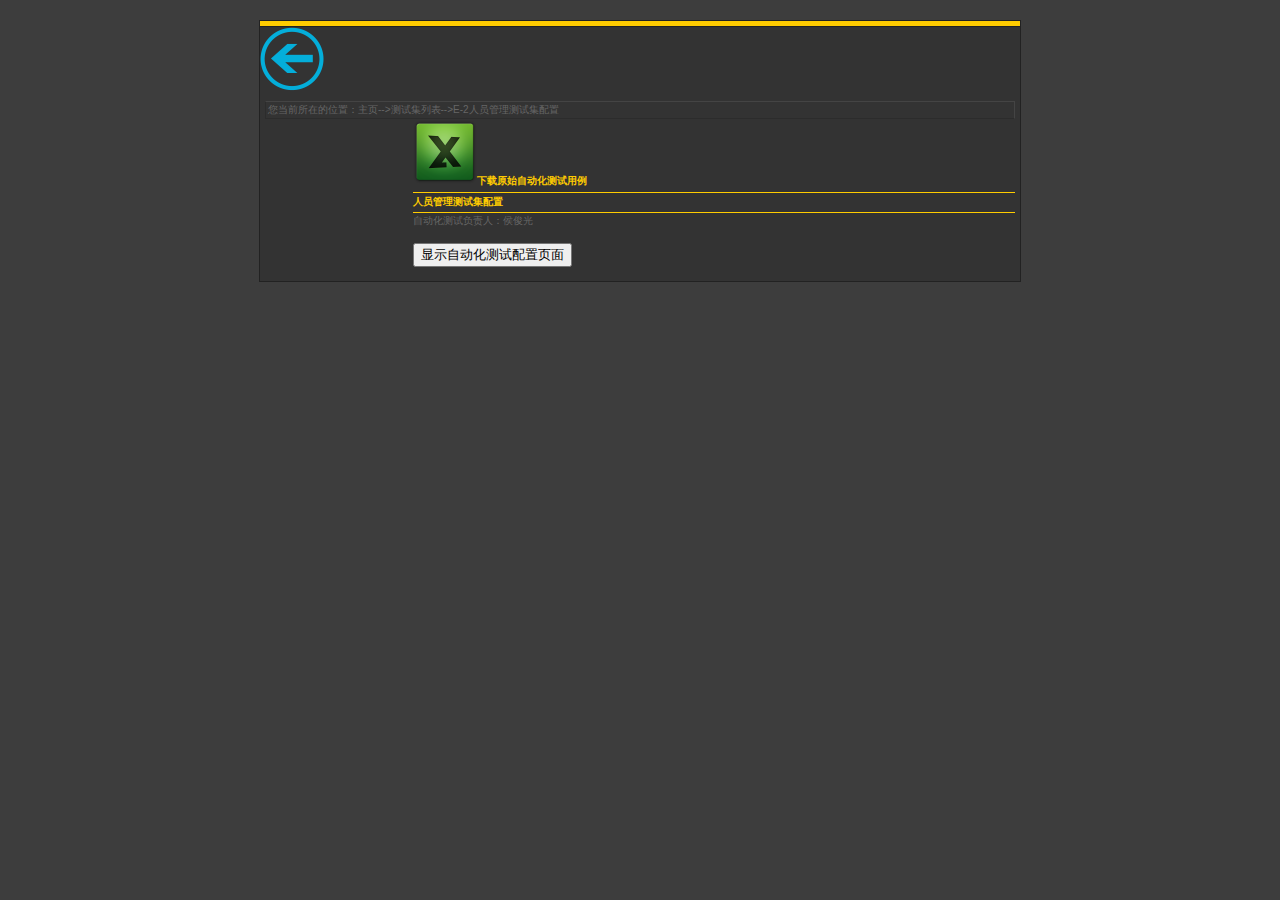
<file: WebAPP/Project/E/E-2-config.html>
﻿<!DOCTYPE html PUBLIC "-//W3C//DTD XHTML 1.1//EN"
"http://www.w3.org/TR/xhtml11/DTD/xhtml11.dtd">
<html xmlns="http://www.w3.org/1999/xhtml" xml:lang="en">
	<head>
		<title>测试集E-2配置页面</title>
		<meta http-equiv="content-type" content="text/html; charset=utf-8" />
		<script language="JavaScript">
			function onClickHide(DivId)
			{
			  if(document.getElementById(DivId).style.display=='')
			   { document.getElementById(DivId).style.display='none'; }
			   else
			   { document.getElementById(DivId).style.display=''; }
			   
			}
	    function onClickHideName()
             {           
               var elements = document.getElementsByTagName("div");
    	         for(var i = 0; i<elements.length; i++){
		       if(elements[i].getAttribute("name")=="config"){
			     elements[i].style.display = "none";
			  }
             }   
           }
		function getReady()
           {    
              alert('测试集定制已准备完成！');
           }  
		function Finish()
           {    
              alert('测试集定制已完成！');
           }    
		</script>
		<link rel="stylesheet" type="text/css" href="CSS/configstyle.css" />
	</head>
	<body onload="onClickHideName()">
		<div id="outer">
			<div class="orange"></div>
			<div>
				<img src="images/back.png" border="0"
					onclick="javascript:history.back(-1);" title="返回上一页">
			</div>
			<div id="location">
				您当前所在的位置：主页-->测试集列表-->E-2人员管理测试集配置
			</div>
			<div id="right">
			    <h1>
				    <a href="http://192.168.8.132:10006/Testcase" target="_blank"><img border="0" src="images/testcase.png" />下载原始自动化测试用例 </a>
				</h1>
				<h1>
					人员管理测试集配置
				</h1>
				<div class="htimeauth">
					自动化测试负责人：侯俊光
				</div>
				<h2>
					<button type="button" onclick="onClickHide('config')">
						显示自动化测试配置页面
					</button>
				</h2>
				<div id="config" name="config">					
					<p>
					<form action="http://192.168.8.132:10006/phpfiles/E-2/E-2-config.php" method="post">
					<h2>第一步：测试过程中是否录制视频？(若想录屏就写为yes，不想则写为no)</h2>
					<br />
					<input type="text" name="recordstatus" value="yes/no" />
					<br />
                    <br />					
					<h2>第二步：填写测试责任人及开发责任人邮箱地址（两个地址必须都填写，如果必须只要一方接收邮件，两个邮箱地址可写一致，或保持默认邮箱信息不做修改）</h2>
					<br />
					<input type="text" name="testeraddr" value="tester@jetsen.cn"/>
					<br />
					<br />
					<input type="text" name="developeraddr" value="developer@jetsen.cn"/>
					<br />
					<br />
					<h2>第三步，填写自动化测试基本信息</h2>
					<input type="text" name="testername" value="请在此处填写您的姓名"/>
					<br />
					<br />
					<input type="text" name="reportname" style="width:500px;height:18px" value="请在此处填写HTML报告名，如：自动化测试.html"/>
					<br />
					<br />
					<input type="text" name="reportdescription" style="width:500px;height:18px" value="请在此处填写自动化测试报告题目，如：自定义自动化测试"/>
					<br />
					<br />
					<input type="submit" name="basetestinfo" value="提交基本测试配置"/><br />
					<br />
					</form>
					
					<form action="http://192.168.8.132:10006/phpfiles/E-2/E-2.php" method="post">
					<h2>第四步：测试定制准备工作</h2><br />
                    准备定制：<input type="text" name="prepare" readonly="readonly" value="require 'F:/Jetsen_AutoTest_project/SmartJetsen/Project/E-2_MemberManege/MemberManage-Web.rb';require 'F:/Jetsen_AutoTest_project/SmartJetsen/Lib/DebugLog.rb';$debug = DebugLog.new;begin;test = AutoTest.new;test.prepare;" />
					<input type="button" name="preparebutton" onclick="getReady()" value="准备定制"/><br />
										
					<h2>第五步：测试点选择（说明：想测试哪个测试点，就将前面的#号去掉）</h2><br />
					<textarea style="width:500px;height:300px"  id="autotestscript" name="AutoTestScript" value = "HJG">
#test.pt1;
#test.pt2;
#test.pt3;
#test.pt4;
#test.pt5;
#test.pt6;
#test.pt7;
#test.pt8;
#test.pt9;
#test.pt10;
					</textarea><br />
					
					<h2>第六步：完成定制设置</h2><br />					
                    <input type="text" name="finish" readonly="readonly" value="test.finish;rescue;$debug.writedebug('E-2');ensure;$ie.close;$extra.closeRecorder;end" />
					<input type="button" name="finishbutton" onclick="Finish()" value="完成定制"/><br />

					<h2>第七步：所有配置提交</h2><br />
					<input type="submit" name="updatesubmit" value="提交设置"/><br />
					</form>
					</p>
					<p>
					<h1>检查测试配置相关文件是否正确生成（保险起见，请执行这一步，若您按照流程正确执行了前六步操作，在目标路径会生成.rb文件和一个带有基本测试配置信息的xml文件生成，文件名为测试集编号）</h1>
					<form action="http://192.168.8.132:10006/phpfiles/listfiles.php" method="post">
					<input type="submit" name="Checkfiles" value="检测测试脚本及配置文件是否已生成"><a>
					</form>
					</p>
					<p>
					<h1>请先提交好配置后再运行测试脚本！</h1>
					<form action="http://192.168.8.132:10006/phpfiles/E-2/Run-E-2.php" method="post">
					<input type="submit" name="RunningTest" value="运行测试脚本"><a>
					</form>
					</p>
				</div>
			</div>
		</div>
	</body>
</html>
</file>
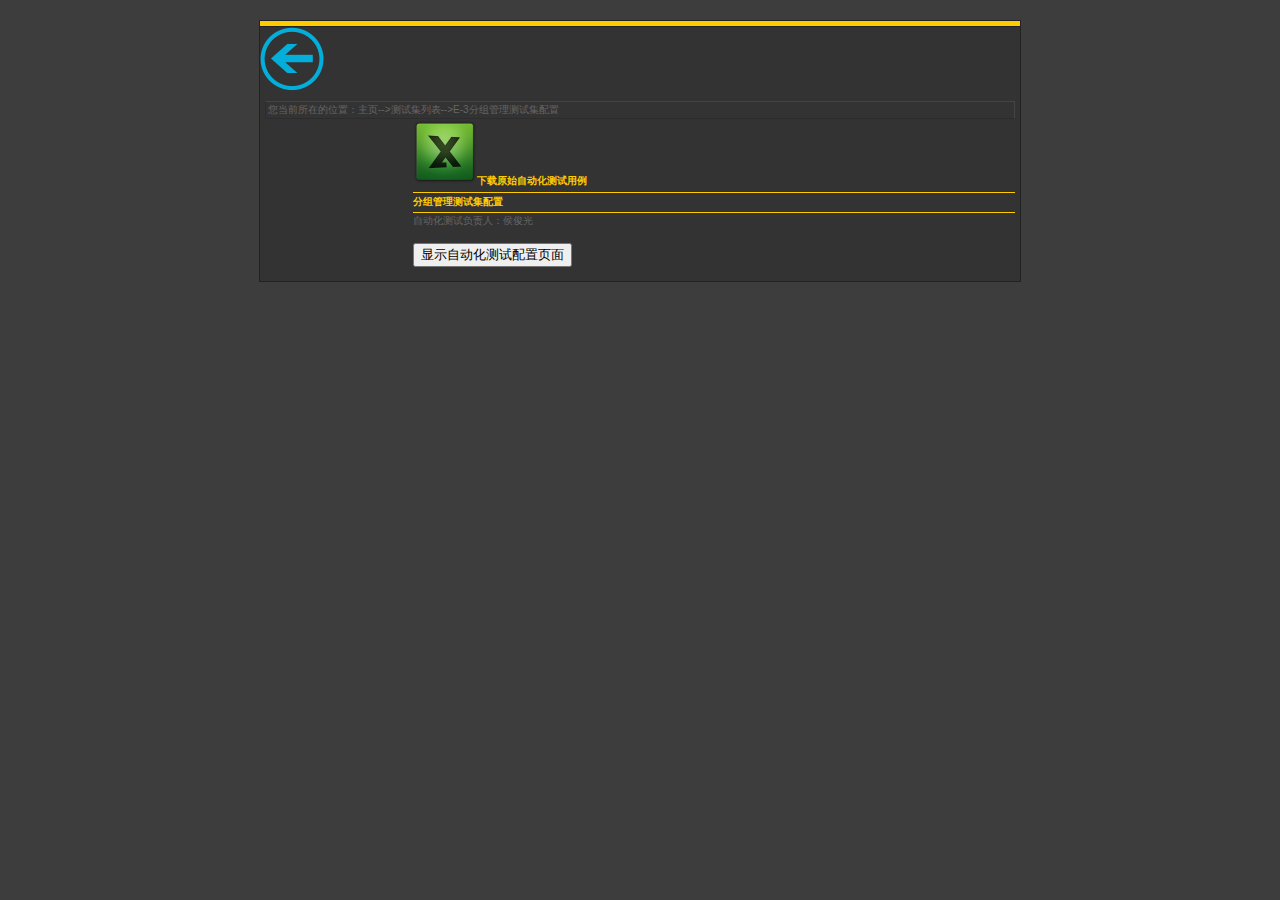
<file: WebAPP/Project/E/E-3-config.html>
﻿<!DOCTYPE html PUBLIC "-//W3C//DTD XHTML 1.1//EN"
"http://www.w3.org/TR/xhtml11/DTD/xhtml11.dtd">
<html xmlns="http://www.w3.org/1999/xhtml" xml:lang="en">
	<head>
		<title>测试集E-3配置页面</title>
		<meta http-equiv="content-type" content="text/html; charset=utf-8" />
		<script language="JavaScript">
			function onClickHide(DivId)
			{
			  if(document.getElementById(DivId).style.display=='')
			   { document.getElementById(DivId).style.display='none'; }
			   else
			   { document.getElementById(DivId).style.display=''; }
			   
			}
	    function onClickHideName()
             {           
               var elements = document.getElementsByTagName("div");
    	         for(var i = 0; i<elements.length; i++){
		       if(elements[i].getAttribute("name")=="config"){
			     elements[i].style.display = "none";
			  }
             }   
           }
		function getReady()
           {    
              alert('测试集定制已准备完成！');
           }  
		function Finish()
           {    
              alert('测试集定制已完成！');
           }    
		</script>
		<link rel="stylesheet" type="text/css" href="CSS/configstyle.css" />
	</head>
	<body onload="onClickHideName()">
		<div id="outer">
			<div class="orange"></div>
			<div>
				<img src="images/back.png" border="0"
					onclick="javascript:history.back(-1);" title="返回上一页">
			</div>
			<div id="location">
				您当前所在的位置：主页-->测试集列表-->E-3分组管理测试集配置
			</div>
			<div id="right">
			    <h1>
				    <a href="http://192.168.8.132:10006/Testcase" target="_blank"><img border="0" src="images/testcase.png" />下载原始自动化测试用例 </a>
				</h1>
				<h1>
					分组管理测试集配置
				</h1>
				<div class="htimeauth">
					自动化测试负责人：侯俊光
				</div>
				<h2>
					<button type="button" onclick="onClickHide('config')">
						显示自动化测试配置页面
					</button>
				</h2>
				<div id="config" name="config">					
					<p>
					<form action="http://192.168.8.132:10006/phpfiles/E-3/E-3-config.php" method="post">
					<h2>第一步：测试过程中是否录制视频？(若想录屏就写为yes，不想则写为no)</h2>
					<br />
					<input type="text" name="recordstatus" value="yes/no" />
					<br />
                    <br />					
					<h2>第二步：填写测试责任人及开发责任人邮箱地址（两个地址必须都填写，如果必须只要一方接收邮件，两个邮箱地址可写一致，或保持默认邮箱信息不做修改）</h2>
					<br />
					<input type="text" name="testeraddr" value="tester@jetsen.cn"/>
					<br />
					<br />
					<input type="text" name="developeraddr" value="developer@jetsen.cn"/>
					<br />
					<br />
					<h2>第三步，填写自动化测试基本信息</h2>
					<input type="text" name="testername" value="请在此处填写您的姓名"/>
					<br />
					<br />
					<input type="text" name="reportname" style="width:500px;height:18px" value="请在此处填写HTML报告名，如：自动化测试.html"/>
					<br />
					<br />
					<input type="text" name="reportdescription" style="width:500px;height:18px" value="请在此处填写自动化测试报告题目，如：自定义自动化测试"/>
					<br />
					<br />
					<input type="submit" name="basetestinfo" value="提交基本测试配置"/><br />
					<br />
					</form>
					
					<form action="http://192.168.8.132:10006/phpfiles/E-3/E-3.php" method="post">
					<h2>第四步：测试定制准备工作</h2><br />
                    准备定制：<input type="text" name="prepare" readonly="readonly" value="require 'F:/Jetsen_AutoTest_project/SmartJetsen/Project/E-3_GroupManagement/GroupManagement-Web.rb';require 'F:/Jetsen_AutoTest_project/SmartJetsen/Lib/DebugLog.rb';$debug = DebugLog.new;begin;test = AutoTest.new;test.prepare;" />
					<input type="button" name="preparebutton" onclick="getReady()" value="准备定制"/><br />
										
					<h2>第五步：测试点选择（说明：想测试哪个测试点，就将前面的#号去掉）</h2><br />
					<textarea style="width:500px;height:300px"  id="autotestscript" name="AutoTestScript" value = "HJG">
#test.pt1;
#test.pt2;
#test.pt3;
#test.pt4;
#test.pt5;
#test.pt6;
#test.pt7;
#test.pt8;
#test.pt9;
#test.pt10;
					</textarea><br />
					
					<h2>第六步：完成定制设置</h2><br />					
                    <input type="text" name="finish" readonly="readonly" value="test.finish;rescue;$debug.writedebug('E-3');ensure;$ie.close;$extra.closeRecorder;end" />
					<input type="button" name="finishbutton" onclick="Finish()" value="完成定制"/><br />

					<h2>第七步：所有配置提交</h2><br />
					<input type="submit" name="updatesubmit" value="提交设置"/><br />
					</form>
					</p>
					<p>
					<h1>检查测试配置相关文件是否正确生成（保险起见，请执行这一步，若您按照流程正确执行了前六步操作，在目标路径会生成.rb文件和一个带有基本测试配置信息的xml文件生成，文件名为测试集编号）</h1>
					<form action="http://192.168.8.132:10006/phpfiles/listfiles.php" method="post">
					<input type="submit" name="Checkfiles" value="检测测试脚本及配置文件是否已生成"><a>
					</form>
					</p>
					<p>
					<h1>请先提交好配置后再运行测试脚本！</h1>
					<form action="http://192.168.8.132:10006/phpfiles/E-3/Run-E-3.php" method="post">
					<input type="submit" name="RunningTest" value="运行测试脚本"><a>
					</form>
					</p>
				</div>
			</div>
		</div>
	</body>
</html>
</file>
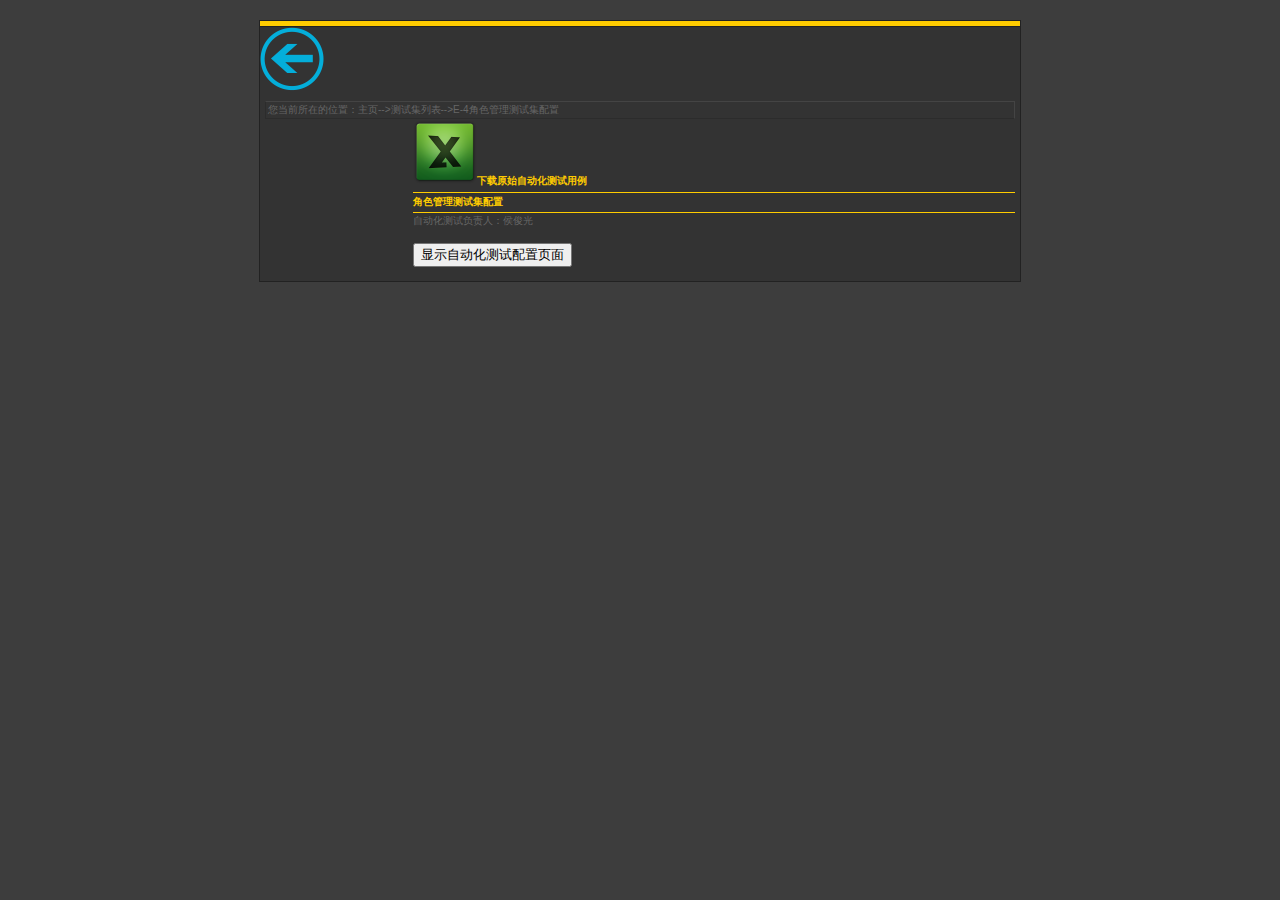
<file: WebAPP/Project/E/E-4-config.html>
﻿<!DOCTYPE html PUBLIC "-//W3C//DTD XHTML 1.1//EN"
"http://www.w3.org/TR/xhtml11/DTD/xhtml11.dtd">
<html xmlns="http://www.w3.org/1999/xhtml" xml:lang="en">
	<head>
		<title>测试集E-4配置页面</title>
		<meta http-equiv="content-type" content="text/html; charset=utf-8" />
		<script language="JavaScript">
			function onClickHide(DivId)
			{
			  if(document.getElementById(DivId).style.display=='')
			   { document.getElementById(DivId).style.display='none'; }
			   else
			   { document.getElementById(DivId).style.display=''; }
			   
			}
	    function onClickHideName()
             {           
               var elements = document.getElementsByTagName("div");
    	         for(var i = 0; i<elements.length; i++){
		       if(elements[i].getAttribute("name")=="config"){
			     elements[i].style.display = "none";
			  }
             }   
           }
		function getReady()
           {    
              alert('测试集定制已准备完成！');
           }  
		function Finish()
           {    
              alert('测试集定制已完成！');
           }    
		</script>
		<link rel="stylesheet" type="text/css" href="CSS/configstyle.css" />
	</head>
	<body onload="onClickHideName()">
		<div id="outer">
			<div class="orange"></div>
			<div>
				<img src="images/back.png" border="0"
					onclick="javascript:history.back(-1);" title="返回上一页">
			</div>
			<div id="location">
				您当前所在的位置：主页-->测试集列表-->E-4角色管理测试集配置
			</div>
			<div id="right">
			    <h1>
				    <a href="http://192.168.8.132:10006/Testcase" target="_blank"><img border="0" src="images/testcase.png" />下载原始自动化测试用例 </a>
				</h1>
				<h1>
					角色管理测试集配置
				</h1>
				<div class="htimeauth">
					自动化测试负责人：侯俊光
				</div>
				<h2>
					<button type="button" onclick="onClickHide('config')">
						显示自动化测试配置页面
					</button>
				</h2>
				<div id="config" name="config">					
					<p>
					<form action="http://192.168.8.132:10006/phpfiles/E-4/E-4-config.php" method="post">
					<h2>第一步：测试过程中是否录制视频？(若想录屏就写为yes，不想则写为no)</h2>
					<br />
					<input type="text" name="recordstatus" value="yes/no" />
					<br />
                    <br />					
					<h2>第二步：填写测试责任人及开发责任人邮箱地址（两个地址必须都填写，如果必须只要一方接收邮件，两个邮箱地址可写一致，或保持默认邮箱信息不做修改）</h2>
					<br />
					<input type="text" name="testeraddr" value="tester@jetsen.cn"/>
					<br />
					<br />
					<input type="text" name="developeraddr" value="developer@jetsen.cn"/>
					<br />
					<br />
					<h2>第三步，填写自动化测试基本信息</h2>
					<input type="text" name="testername" value="请在此处填写您的姓名"/>
					<br />
					<br />
					<input type="text" name="reportname" style="width:500px;height:18px" value="请在此处填写HTML报告名，如：自动化测试.html"/>
					<br />
					<br />
					<input type="text" name="reportdescription" style="width:500px;height:18px" value="请在此处填写自动化测试报告题目，如：自定义自动化测试"/>
					<br />
					<br />
					<input type="submit" name="basetestinfo" value="提交基本测试配置"/><br />
					<br />
					</form>
					
					<form action="http://192.168.8.132:10006/phpfiles/E-4/E-4.php" method="post">
					<h2>第四步：测试定制准备工作</h2><br />
                    准备定制：<input type="text" name="prepare" readonly="readonly" value="require 'F:/Jetsen_AutoTest_project/SmartJetsen/Project/E-4_RoleManagement/RoleManagement-Web.rb';require 'F:/Jetsen_AutoTest_project/SmartJetsen/Lib/DebugLog.rb';$debug = DebugLog.new;begin;test = AutoTest.new;test.prepare;" />
					<input type="button" name="preparebutton" onclick="getReady()" value="准备定制"/><br />
										
					<h2>第五步：测试点选择（说明：想测试哪个测试点，就将前面的#号去掉）</h2><br />
					<textarea style="width:500px;height:300px"  id="autotestscript" name="AutoTestScript" value = "HJG">
#test.pt1;
#test.pt2;
#test.pt3;
#test.pt4;
#test.pt5;
#test.pt6;
#test.pt7;
					</textarea><br />
					
					<h2>第六步：完成定制设置</h2><br />					
                    <input type="text" name="finish" readonly="readonly" value="test.finish;rescue;$debug.writedebug('E-4');ensure;$ie.close;$extra.closeRecorder;end" />
					<input type="button" name="finishbutton" onclick="Finish()" value="完成定制"/><br />

					<h2>第七步：所有配置提交</h2><br />
					<input type="submit" name="updatesubmit" value="提交设置"/><br />
					</form>
					</p>
					<p>
					<h1>检查测试配置相关文件是否正确生成（保险起见，请执行这一步，若您按照流程正确执行了前六步操作，在目标路径会生成.rb文件和一个带有基本测试配置信息的xml文件生成，文件名为测试集编号）</h1>
					<form action="http://192.168.8.132:10006/phpfiles/listfiles.php" method="post">
					<input type="submit" name="Checkfiles" value="检测测试脚本及配置文件是否已生成"><a>
					</form>
					</p>
					<p>
					<h1>请先提交好配置后再运行测试脚本！</h1>
					<form action="http://192.168.8.132:10006/phpfiles/E-4/Run-E-4.php" method="post">
					<input type="submit" name="RunningTest" value="运行测试脚本"><a>
					</form>
					</p>
				</div>
			</div>
		</div>
	</body>
</html>
</file>
<file: WebAPP/CSS/basestyle.css>
/* Hack for IE to display the margin on #right properly */
* html #right {width:597px;}

/* Body Styles */

body
{
margin: 20px;
background: #3d3d3d;
font-size: 11px; 
color: #ffffff; 
line-height: 1.5em;
font-family: Tahoma, Verdana, Arial, Helvetica, sans-serif
}

p
{
margin: 5px 0 5px;
padding: 0;
}

h1
{
margin: 1px 0 0 0;
padding-bottom: 2px;
color: #ffcc00;
font-size: 10px;
border-bottom: 1px solid #ffcc00;
background: inherit;
}

a{color: #fff; text-decoration: none; background: inherit;}
a:hover {color: #ffcc00; text-decoration: none; background: inherit;}

ul
{
color: #fff;
list-style-type: none;
padding-left: 10px;
margin: 0 0 5px;
background: inherit;
}

li
{
font-weight: normal;
text-transform: lowercase;
padding: 0;
}

blockquote
{
width: 30em;
margin: 0 0 0 10px;
padding: 5px;
border-left: 1px solid #666
}

/* Main box  surrounding everything*/

#outer
{
margin: 0 auto;
width: 760px;
overflow:auto;
border: 1px solid #222;
background-color: #333;
color: #fff;
}

/* Below is everything inside of #outer*/

/* The path box e.g. /root/path */

#location
{
margin: 5px 5px 0;
padding: 0 2px 0 2px;
background: inherit;
color:#666;
border-top: 1px solid #444;
border-right: 1px solid #444;
border-bottom: 1px solid #2c2c2c;
border-left: 1px solid #2c2c2c;
font-size: 10px;
}

/* The left column (nav) */

#left
{
margin: 0;
float: left;
width: 148px;
}

/* The right column (content) */

#right
{
float: right;
margin: 0 5px;
width: 602px;
}

#right a{color: #ffcc00; text-decoration: none; background-color:inherit;}

/* Div classes Styles */

div .orange /* This is the orange bars that are on top of the main box and navs */
{
height: 5px;
border-bottom: 1px solid #222;
background-color: #fc0;
color: inherit;
font-size: 0;
}

.navouter
{
border: 1px solid #222;
width: auto;
margin: 5px 0 5px 5px;
background-color: #727272;
color: inherit;
}

.navheader
{
background-color: #666;
color: inherit;
width: auto;
border-bottom: 1px solid #222;
padding: 2px;
margin-bottom: 5px;
text-align: center;
font-weight: bold; 
}

.navcontent
{
padding: 5px;
margin:0 0 0 3px;
color: #fff;
font-size:11px;
font-weight:bold;
background-color: #727272;
overflow: hidden;
}

/* This is for inserting code */
.code
{
margin: 0 0 5px 10px;
padding: 10px;
width: 30em;
font-family: helvetica, monospace;
font-size: 10px;
line-height: 150%;
text-transform: lowercase;
background-color: #333;
color: inherit;
border: 1px dotted #666;
}

.htimeauth
{
display:block;
margin: 0;
padding: 0;
text-align:left;
font-size: 10px;
color: #666;
background-color: inherit;
}
</file>
<file: WebAPP/CSS/monitorstyle.css>
/* Hack for IE to display the margin on #right properly */
* html #right {width:597px;}

/* Body Styles */

body
{
margin: 20px;
background: #3d3d3d;
font-size: 11px; 
color: #ffffff; 
line-height: 1.5em;
font-family: Tahoma, Verdana, Arial, Helvetica, sans-serif
}

p
{
margin: 5px 0 5px;
padding: 0;
}

h1
{
margin: 1px 0 0 0;
padding-bottom: 2px;
color: #ffcc00;
font-size: 10px;
border-bottom: 1px solid #ffcc00;
background: inherit;
}

a{color: #fff; text-decoration: none; background: inherit;}
a:hover {color: #ffcc00; text-decoration: none; background: inherit;}

ul
{
color: #fff;
list-style-type: none;
padding-left: 10px;
margin: 0 0 5px;
background: inherit;
}

li
{
font-weight: normal;
text-transform: lowercase;
padding: 0;
}

blockquote
{
width: 30em;
margin: 0 0 0 10px;
padding: 5px;
border-left: 1px solid #666
}

/* Main box  surrounding everything*/

#outer
{
margin: 0 auto;
width: 760px;
overflow:auto;
border: 1px solid #222;
background-color: #333;
color: #fff;
}

/* Below is everything inside of #outer*/

/* The path box e.g. /root/path */

#location
{
margin: 5px 5px 0;
padding: 0 2px 0 2px;
background: inherit;
color:#666;
border-top: 1px solid #444;
border-right: 1px solid #444;
border-bottom: 1px solid #2c2c2c;
border-left: 1px solid #2c2c2c;
font-size: 10px;
}

/* The left column (nav) */

#left
{
margin: 0;
float: left;
width: 148px;
}

/* The right column (content) */

#right
{
float: right;
margin: 0 5px;
width: 602px;
}

#right a{color: #ffcc00; text-decoration: none; background-color:inherit;}

/* Div classes Styles */

div .orange /* This is the orange bars that are on top of the main box and navs */
{
height: 5px;
border-bottom: 1px solid #222;
background-color: #fc0;
color: inherit;
font-size: 0;
}

.navouter
{
border: 1px solid #222;
width: auto;
margin: 5px 0 5px 5px;
background-color: #727272;
color: inherit;
}

.navheader
{
background-color: #666;
color: inherit;
width: auto;
border-bottom: 1px solid #222;
padding: 2px;
margin-bottom: 5px;
text-align: center;
font-weight: bold; 
}

.navcontent
{
padding: 5px;
margin:0 0 0 3px;
color: #fff;
font-size:11px;
font-weight:bold;
background-color: #727272;
overflow: hidden;
}

/* This is for inserting code */
.code
{
margin: 0 0 5px 10px;
padding: 10px;
width: 30em;
font-family: helvetica, monospace;
font-size: 10px;
line-height: 150%;
text-transform: lowercase;
background-color: #333;
color: inherit;
border: 1px dotted #666;
}

.htimeauth
{
display:block;
margin: 0;
padding: 0;
text-align:left;
font-size: 10px;
color: #666;
background-color: inherit;
}
</file>
<file: WebAPP/CSS/testsuiteliststyle.css>
/*
Design by Free CSS Templates
http://www.freecsstemplates.org
Released for free under a Creative Commons Attribution 2.5 License
*/

body {
	margin: 30px 0px 0px 0px;
	padding: 0;
	background: #EFDABB url(images/list/img01.png) repeat left top;
	font-family: Arial, Helvetica, sans-serif;
	font-size: 12px;
	color: #3E3B36;
}

h1, h2, h3 {
	margin: 0;
	padding: 0;
	font-weight: normal;
	color: #3E3530;
}

h1 {
	font-size: 2em;
}

h2 {
	font-size: 2.8em;
}

h3 {
	font-size: 1.6em;
}

p, ul, ol {
	margin-top: 0;
	line-height: 180%;
}

ul, ol {
}

a {
	text-decoration: none;
	color: #4D8D99;
}

a:hover {
}

#wrapper {
	margin: 0 auto;
	padding: 0;
}

/* Header */

#header-wrapper {
	height: 100px;
	background: #3C3230;
	border-bottom: 10px solid #4F4440;
}

#header {
	width: 950px;
	margin: 0 auto;
	padding: 0px 0px 0px 30px;
}

/* Logo */

#logo {
	width: 310px;
	height: 140px;
	margin: 0;
	padding: 0;
	background: url(images/list/img07.png) no-repeat left top;
	color: #34312C;
}

#logo h1, #logo p {
	margin: 0;
	padding: 0;
	letter-spacing: -2px;
	text-align: center;
	text-transform: lowercase;
	font-family: Georgia, "Times New Roman", Times, serif;
}

#logo h1 {
	margin: 0px 0px -20px 0px;
	padding: 20px 0px 0px 0px;
	font-size: 50px;
	color: #4D8D99;
}

#logo h1 a {
	color: #4D8D99;
}

#logo p {
	margin: 0px;
	padding: 0px;
	font-size: 30px;
} 

#logo a {
	border: none;
	background: none;
	text-decoration: none;
	color: #34312C;
}

/* Search */

#search {
	width: 310px;
	height: 50px;
	padding: 20px 0px 0px 0px;
	background: url(images/list/img08.png) no-repeat left 10px;
}

#search form {
	margin: 0px 0px 0px 0px;
	padding: 0px 0px 0px 20px;
}

#search fieldset {
	margin: 0;
	padding: 0;
	border: none;
}

#search-text {
	width: 190px;
	padding: 0px 5px 2px 10px;
	border: none;
	background: none;
	text-transform: lowercase;
	font: normal 11px Arial, Helvetica, sans-serif;
	color: #34312C;
}

#search-submit {
	width: 70px;
	height: 22px;
	border: none;
	border: none;
	background: none;
	text-indent: -99999px;
	color: #34312C;
}

/* Menu */

#menu {
	width: 310px;
	margin: 0 auto 20px auto;
	padding: 0;
}

#menu ul {
	margin: 0;
	padding: 50px 0px 0px 0px;
	list-style: none;
	line-height: normal;
}

#menu li {
}

#menu a {
	display: block;
	width: 310px;
	height: 32px;
	margin: 0px;
	padding: 12px 0px 0px 30px;
	background: url(images/list/img06.png) no-repeat left top;
	text-decoration: none;
	text-transform: uppercase;
	font-family: Arial, Helvetica, sans-serif;
	font-size: 14px;
	font-weight: bold;
	color: #FFF;
}

#menu a:hover, #menu .current_page_item a {
	background: url(images/list/img05.png) no-repeat left top;
	text-decoration: none;
}

#menu .current_page_item a {
	background: url(images/list/img05.png) no-repeat left top;
}

/* Page */

#page {
	width: 920px;
	margin: 0 auto;
	padding: 0px 0px 0px 0px;
	background: url(images/list/img04.png) repeat-y left top;
}

#page-bgtop {
	background: url(images/list/img02.png) no-repeat left top;
}

#page-bgbtm {
	padding: 20px 0px;
	background: url(images/list/img03.png) no-repeat left bottom;
}
/* Content */

#content {
	float: right;
	width: 490px;
	padding: 30px 50px 0px 60px;
}

.post {
	margin-bottom: 40px;
}

.post .title {
	padding: 0px 0px 0px 0px;
	text-transform: lowercase;
	font-family: Georgia, "Times New Roman", Times, serif;
	letter-spacing: -.5px;
}

.post .title a {
	color: #E44D32;
	border: none;
}

.post .meta {
	margin-bottom: 30px;
	padding: 10px 0px 0px 0px;
	text-align: left;
	font-family: Arial, Helvetica, sans-serif;
	font-size: 13px;
	font-weight: bold;
}

.post .meta .date {
	float: left;
}

.post .meta .posted {
	float: right;
}

.post .meta a {
}

.post .entry {
	padding: 0px 0px 20px 0px;
	border-bottom: 1px dotted #E7E2DC;
	text-align: justify;
}

.links {
	padding-top: 20px;
	font-size: 12px;
	font-weight: bold;
}

/* Sidebar */

#sidebar {
	float: left;
	width: 310px;
	margin: 0px;
	padding: 0px 0px 0px 0px;
	color: #787878;
}

#sidebar ul {
	margin: 0;
	padding: 0;
	list-style: none;
}

#sidebar li {
	margin: 0;
	padding: 0;
}

#sidebar li ul {
	margin: 0px 0px;
	padding-bottom: 30px;
}

#sidebar li li {
	line-height: 35px;
	border-bottom: 1px dashed #C8B69B;
	margin: 0px 30px;
	border-left: none;
}

#sidebar li li span {
	display: block;
	margin-top: -20px;
	padding: 0;
	font-size: 11px;
	font-style: italic;
}

#sidebar li li a {
	color: #787878;
}

#sidebar li li a:hover {
	color: #34312C;
}

#sidebar h2 {
	height: 38px;
	padding-left: 30px;
	letter-spacing: -.5px;
	font-size: 1.8em;
}

#sidebar p {
	margin: 0 0px;
	padding: 0px 30px 20px 30px;
}

#sidebar a {
	border: none;
}

#sidebar a:hover {
}

/* Calendar */

#calendar {
}

#calendar_wrap {
	padding: 20px;
}

#calendar table {
	width: 100%;
}

#calendar tbody td {
	text-align: center;
}

#calendar #next {
	text-align: right;
}

/* Footer */

#footer {
	width: 920px;
	height: 50px;
	margin: 0 auto;
	padding: 0px 0 15px 310px;
	font-family: Arial, Helvetica, sans-serif;
}

#footer p {
	margin: 0;
	padding-top: 20px;
	line-height: normal;
	font-size: 9px;
	text-transform: uppercase;
	text-align: center;
	color: #A0A0A0;
}

#footer a {
	color: #8A8A8A;
}
</file>
<file: WebAPP/Project/A/CSS/configstyle.css>
/* Hack for IE to display the margin on #right properly */
* html #right {width:597px;}

/* Body Styles */

body
{
margin: 20px;
background: #3d3d3d;
font-size: 11px; 
color: #ffffff; 
line-height: 1.5em;
font-family: Tahoma, Verdana, Arial, Helvetica, sans-serif
}

p
{
margin: 5px 0 5px;
padding: 0;
}

h1
{
margin: 1px 0 0 0;
padding-bottom: 2px;
color: #ffcc00;
font-size: 10px;
border-bottom: 1px solid #ffcc00;
background: inherit;
}

a{color: #fff; text-decoration: none; background: inherit;}
a:hover {color: #ffcc00; text-decoration: none; background: inherit;}

ul
{
color: #fff;
list-style-type: none;
padding-left: 10px;
margin: 0 0 5px;
background: inherit;
}

li
{
font-weight: normal;
text-transform: lowercase;
padding: 0;
}

blockquote
{
width: 30em;
margin: 0 0 0 10px;
padding: 5px;
border-left: 1px solid #666
}

/* Main box  surrounding everything*/

#outer
{
margin: 0 auto;
width: 760px;
overflow:auto;
border: 1px solid #222;
background-color: #333;
color: #fff;
}

/* Below is everything inside of #outer*/

/* The path box e.g. /root/path */

#location
{
margin: 5px 5px 0;
padding: 0 2px 0 2px;
background: inherit;
color:#666;
border-top: 1px solid #444;
border-right: 1px solid #444;
border-bottom: 1px solid #2c2c2c;
border-left: 1px solid #2c2c2c;
font-size: 10px;
}

/* The left column (nav) */

#left
{
margin: 0;
float: left;
width: 148px;
}

/* The right column (content) */

#right
{
float: right;
margin: 0 5px;
width: 602px;
}

#right a{color: #ffcc00; text-decoration: none; background-color:inherit;}

/* Div classes Styles */

div .orange /* This is the orange bars that are on top of the main box and navs */
{
height: 5px;
border-bottom: 1px solid #222;
background-color: #fc0;
color: inherit;
font-size: 0;
}

.navouter
{
border: 1px solid #222;
width: auto;
margin: 5px 0 5px 5px;
background-color: #727272;
color: inherit;
}

.navheader
{
background-color: #666;
color: inherit;
width: auto;
border-bottom: 1px solid #222;
padding: 2px;
margin-bottom: 5px;
text-align: center;
font-weight: bold; 
}

.navcontent
{
padding: 5px;
margin:0 0 0 3px;
color: #fff;
font-size:11px;
font-weight:bold;
background-color: #727272;
overflow: hidden;
}

/* This is for inserting code */
.code
{
margin: 0 0 5px 10px;
padding: 10px;
width: 30em;
font-family: helvetica, monospace;
font-size: 10px;
line-height: 150%;
text-transform: lowercase;
background-color: #333;
color: inherit;
border: 1px dotted #666;
}

.htimeauth
{
display:block;
margin: 0;
padding: 0;
text-align:left;
font-size: 10px;
color: #666;
background-color: inherit;
}
</file>
<file: WebAPP/Project/E/CSS/configstyle.css>
/* Hack for IE to display the margin on #right properly */
* html #right {width:597px;}

/* Body Styles */

body
{
margin: 20px;
background: #3d3d3d;
font-size: 11px; 
color: #ffffff; 
line-height: 1.5em;
font-family: Tahoma, Verdana, Arial, Helvetica, sans-serif
}

p
{
margin: 5px 0 5px;
padding: 0;
}

h1
{
margin: 1px 0 0 0;
padding-bottom: 2px;
color: #ffcc00;
font-size: 10px;
border-bottom: 1px solid #ffcc00;
background: inherit;
}

a{color: #fff; text-decoration: none; background: inherit;}
a:hover {color: #ffcc00; text-decoration: none; background: inherit;}

ul
{
color: #fff;
list-style-type: none;
padding-left: 10px;
margin: 0 0 5px;
background: inherit;
}

li
{
font-weight: normal;
text-transform: lowercase;
padding: 0;
}

blockquote
{
width: 30em;
margin: 0 0 0 10px;
padding: 5px;
border-left: 1px solid #666
}

/* Main box  surrounding everything*/

#outer
{
margin: 0 auto;
width: 760px;
overflow:auto;
border: 1px solid #222;
background-color: #333;
color: #fff;
}

/* Below is everything inside of #outer*/

/* The path box e.g. /root/path */

#location
{
margin: 5px 5px 0;
padding: 0 2px 0 2px;
background: inherit;
color:#666;
border-top: 1px solid #444;
border-right: 1px solid #444;
border-bottom: 1px solid #2c2c2c;
border-left: 1px solid #2c2c2c;
font-size: 10px;
}

/* The left column (nav) */

#left
{
margin: 0;
float: left;
width: 148px;
}

/* The right column (content) */

#right
{
float: right;
margin: 0 5px;
width: 602px;
}

#right a{color: #ffcc00; text-decoration: none; background-color:inherit;}

/* Div classes Styles */

div .orange /* This is the orange bars that are on top of the main box and navs */
{
height: 5px;
border-bottom: 1px solid #222;
background-color: #fc0;
color: inherit;
font-size: 0;
}

.navouter
{
border: 1px solid #222;
width: auto;
margin: 5px 0 5px 5px;
background-color: #727272;
color: inherit;
}

.navheader
{
background-color: #666;
color: inherit;
width: auto;
border-bottom: 1px solid #222;
padding: 2px;
margin-bottom: 5px;
text-align: center;
font-weight: bold; 
}

.navcontent
{
padding: 5px;
margin:0 0 0 3px;
color: #fff;
font-size:11px;
font-weight:bold;
background-color: #727272;
overflow: hidden;
}

/* This is for inserting code */
.code
{
margin: 0 0 5px 10px;
padding: 10px;
width: 30em;
font-family: helvetica, monospace;
font-size: 10px;
line-height: 150%;
text-transform: lowercase;
background-color: #333;
color: inherit;
border: 1px dotted #666;
}

.htimeauth
{
display:block;
margin: 0;
padding: 0;
text-align:left;
font-size: 10px;
color: #666;
background-color: inherit;
}
</file>
